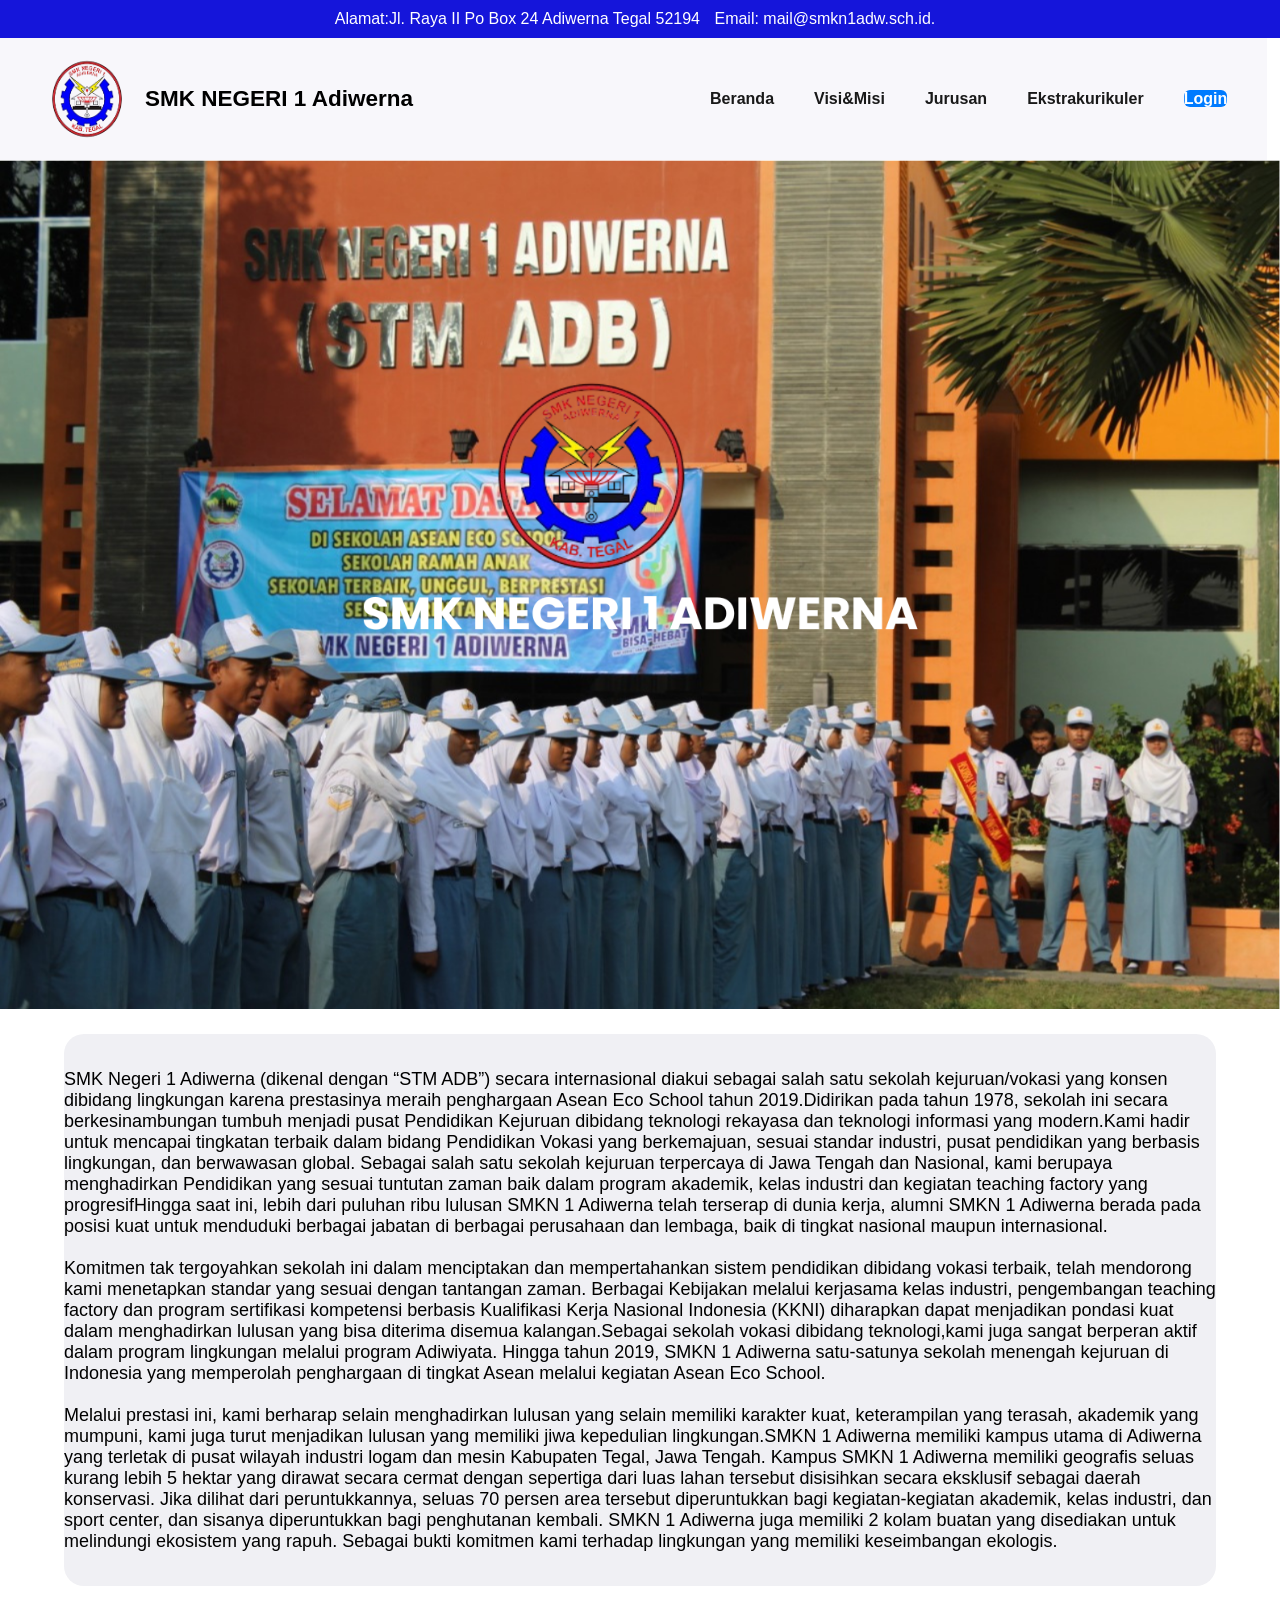
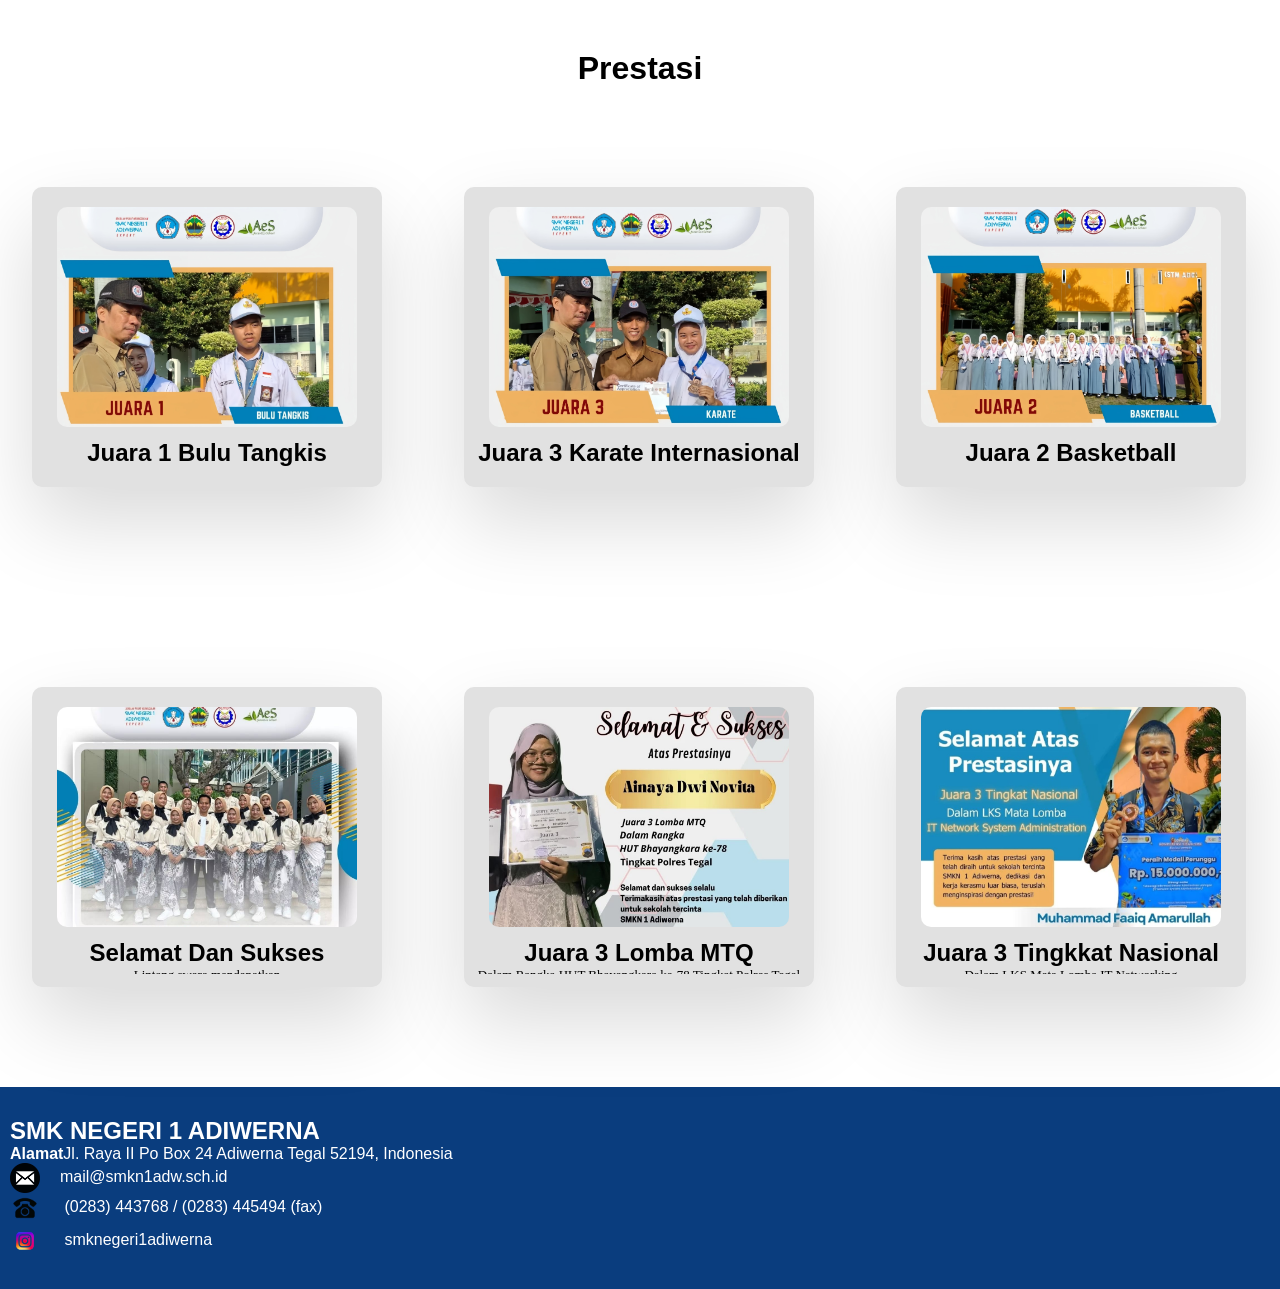
<file: index.html>
<!DOCTYPE html>
<html lang="en">
  <head>
    <meta charset="UTF-8" />
    <meta name="viewport" content="width=device-width, initial-scale=1.0" />
    <title>smkn1adiwerna</title>
    <link rel="stylesheet" href="Beranda.css" />
  </head>

  <!--Paling atas warna biru-->
  <head>
      <div class="alamat">
        <div class="container">
          <ul>
            <li><a href="#">Alamat:Jl. Raya II Po Box 24 Adiwerna Tegal 52194</a></li>
            <li><a href="#">Email: mail@smkn1adw.sch.id.</a></li>
          </ul>
        </div>
      </div>
  </head>
      <!--bagian logo dan pilihan menu-->
    <nav>
        <div class="">
            <img src="logo adb.png" alt="SMK Negeri 1 Adiwerna=" width="110" height="90" style="border-radius: 50% ;">
        </div> 
        <div class="title"><h1>SMK NEGERI 1 Adiwerna</h1></div>
        <ul>
          <li><a href="Beranda.html">Beranda</a></li>
          <li><a href="Visi&Misi.html">Visi&Misi</a></li>
           <li class="dropdown">
                <a href="Jurusan.html" class="dropbtn">Jurusan</a>
                <ul class="dropdown-content">
                    <li><a href="pengelasan.html">Teknik Pengelasan dan Fabrikasi Logam</a></li>
                    <li><a href="tjkt.html">Teknik Jaringan Komputer dan Telekomunikasi</a></li>
                    <li><a href="mesin.html">Teknik Mesin</a></li>
                    <li><a href="Listrik.html">Teknik Ketenagalistrikan</a></li>
                    <li><a href="Dpib.html">Desain Pemodelan dan Informasi Bangunan</a></li>
                    <li><a href="otomotif.html">Teknik Otomotif</a></li>
                </ul>
            </li>
          <li><a href="Eskul.html">Ekstrakurikuler</a></li>
          <li><a href="" class="tbl-biru">Login</a></li>
        </ul>
    </nav>
    <body>
     <div class="school-image">
        <img src="smkadb.png" alt="smkn 1 adb">
      </div>
      <!--info sekolah-->
        <div class="grid-container">
          <div class="item1 grid-item">
            <p> SMK Negeri 1 Adiwerna (dikenal dengan “STM ADB”) secara internasional diakui sebagai salah satu sekolah kejuruan/vokasi yang konsen dibidang lingkungan karena prestasinya meraih 
              penghargaan Asean Eco School tahun 2019.Didirikan pada tahun 1978, sekolah ini secara berkesinambungan tumbuh menjadi pusat Pendidikan Kejuruan dibidang teknologi rekayasa dan 
              teknologi informasi yang modern.Kami hadir untuk mencapai tingkatan terbaik dalam bidang Pendidikan Vokasi yang berkemajuan, sesuai standar industri, pusat pendidikan yang berbasis
              lingkungan, dan berwawasan global. Sebagai salah satu sekolah kejuruan terpercaya di Jawa Tengah dan Nasional, kami berupaya menghadirkan Pendidikan yang sesuai tuntutan zaman
              baik dalam program akademik, kelas industri dan kegiatan teaching factory yang progresifHingga saat ini, lebih dari puluhan ribu lulusan SMKN 1 Adiwerna telah terserap di dunia
              kerja, alumni SMKN 1 Adiwerna berada pada posisi kuat untuk menduduki berbagai jabatan di berbagai perusahaan dan lembaga, baik di tingkat nasional maupun internasional. <br> <br>Komitmen
              tak tergoyahkan sekolah ini dalam menciptakan dan mempertahankan sistem pendidikan dibidang vokasi terbaik, telah mendorong kami menetapkan standar yang sesuai dengan tantangan zaman.
              Berbagai Kebijakan melalui kerjasama kelas industri, pengembangan teaching factory dan program sertifikasi kompetensi berbasis Kualifikasi Kerja Nasional Indonesia (KKNI) diharapkan 
              dapat menjadikan pondasi kuat dalam menghadirkan lulusan yang bisa diterima disemua kalangan.Sebagai sekolah vokasi dibidang teknologi,kami juga sangat berperan aktif dalam program
              lingkungan melalui program Adiwiyata. Hingga tahun 2019, SMKN 1 Adiwerna satu-satunya sekolah menengah kejuruan di Indonesia yang memperolah penghargaan di tingkat Asean melalui kegiatan
              Asean Eco School. <br> <br> Melalui prestasi ini, kami berharap selain menghadirkan lulusan yang selain memiliki karakter kuat, keterampilan yang terasah, akademik yang mumpuni, kami juga turut
              menjadikan lulusan yang memiliki jiwa kepedulian lingkungan.SMKN 1 Adiwerna memiliki kampus utama di Adiwerna yang terletak di pusat wilayah industri logam dan mesin Kabupaten Tegal, Jawa Tengah.
              Kampus SMKN 1 Adiwerna memiliki geografis seluas kurang lebih 5 hektar yang dirawat secara cermat dengan sepertiga dari luas lahan tersebut disisihkan secara eksklusif sebagai daerah konservasi.
              Jika dilihat dari peruntukkannya, seluas 70 persen area tersebut diperuntukkan bagi kegiatan-kegiatan akademik, kelas industri, dan sport center, dan sisanya diperuntukkan bagi penghutanan 
              kembali. SMKN 1 Adiwerna juga memiliki 2 kolam buatan yang disediakan untuk melindungi ekosistem yang rapuh. Sebagai bukti komitmen kami  terhadap lingkungan yang memiliki keseimbangan ekologis.</p>
          </div>
        </div>
    
    <!--bagian prestasi-->
      <section class="info-prestasi" id="prestasi"></section>
      <div class="Info-prestasi">
        <h1>Prestasi</h1>
      </div>

    <!--bagian foto prestasi-->
    <div class="acontainer1">
      <div class="container1">
        <div class="card1">
           <div class="img-box1">
             <img src="prestasi1.jpg" alt="">
           </div>
           <div class="content1">
              <h2>Juara 1 Bulu Tangkis</h2>
              <p>Pekan Paralimpik Pelajar Daerah <br> Tingkat Jawa Tengah Tahun 2024. <br> Terima kasih atas prestasi yang telah <br> diraih untuk sekolah tercinta <br> SMKN 1 Adiwerna, dedikasi dan 
                kerja <br> kerasmu luar biasa teruslah <br> menginspirasi dengan prestasi!</p>
           </div>
        </div>
      </div>
      <div class="container1">
        <div class="card1">
           <div class="img-box1">
             <img src="prestasi2.jpg" alt="">
           </div>
           <div class="content1">
              <h2>Juara 3 Karate Internasional</h2>
              <p>Rektor Cup X UIN Walisongo <br> International Karate Championship. <br> Terima kasih atas prestasi yang telah <br> diraih untuk sekolah tercinta <br> SMKN 1 Adiwerna, dedikasi dan 
                kerja <br> kerasmu luar biasa teruslah <br> menginspirasi dengan prestasi!</p>
           </div>
        </div>
      </div>
      <div class="container1">
        <div class="card1">
           <div class="img-box1">
             <img src="prestasi 3.jpg" alt="">
           </div>
           <div class="content1">
              <h2>Juara 2 Basketball </h2>
              <p>Walikota Cup Kategori Putri Tahun 2024. <br> Terima kasih atas prestasi yang telah <br> diraih untuk sekolah tercinta <br> SMKN 1 Adiwerna, dedikasi dan 
                kerja <br> kerasmu luar biasa teruslah <br> menginspirasi dengan prestasi!</p>
           </div>
        </div>
      </div>
    </div>  

    <div class="acontainer2">
      <div class="container2">
        <div class="card2">
           <div class="img-box2">
             <img src="prestasi 4.jpg" alt="">
           </div>
           <div class="content2">
              <h2>Selamat Dan Sukses </h2>
              <p>Lintang swara mendapatkan <br> kepercayaan dari PT.United Tractors <br>Tbk.Pada kesempatan kali ini paduan <br> lintangswara mengisi acara Wisuda Nasional <br> UT School yang di laksanakan di Grand <br> Ballroom Pt.united Tractors.</p>
           </div>
        </div>
      </div>
    
      <div class="container2">
        <div class="card2">
           <div class="img-box2">
             <img src="prestasi5.jpg" alt="">
           </div>
           <div class="content2">
              <h2>Juara 3 Lomba MTQ</h2>
              <p>Dalam Rangka HUT Bhayangkara ke-78 Tingkat Polres Tegal <br> Terima kasih atas prestasi yang telah <br> diraih untuk sekolah tercinta <br> SMKN 1 Adiwerna, dedikasi dan 
                kerja <br> kerasmu luar biasa teruslah <br> menginspirasi dengan prestasi!</p>
           </div>
        </div>
      </div>
      <div class="container2">
        <div class="card2">
           <div class="img-box2">
             <img src="prestasi6.jpg" alt="">
           </div>
           <div class="content2">
              <h2>Juara 3 Tingkkat Nasional </h2>
              <p> Dalam LKS Mata Lomba IT Networking <br>System Administration diraih <br> untuk sekolah tercinta SMKN 1 <br>Adiwerna, dedikasi dan 
                kerja kerasmu <br>luar  biasa teruslah  menginspirasi <br> dengan prestasi!</p>
           </div>
        </div>
      </div>
    </div>  

    <!--bagian paling bawah-->
     <footer> 
      <div class="footer-section">
        <h2>SMK NEGERI 1 ADIWERNA</h2>
        <P><strong>Alamat</strong>Jl. Raya II Po Box 24 Adiwerna Tegal 52194, Indonesia</P>
        <p>
            <img src="email icon.png" alt="Email" class="icon">mail@smkn1adw.sch.id
        </p>
        <p>
            <img src="phone icon.png" alt="Phone" class="icon"> (0283) 443768 / (0283) 445494 (fax)
        </p>
        <p>
            <img src="ig icon.png" alt="Instagram" class="icon"> smknegeri1adiwerna
        </p>
      </div>
    </footer>
  </body>
</html>
</file>
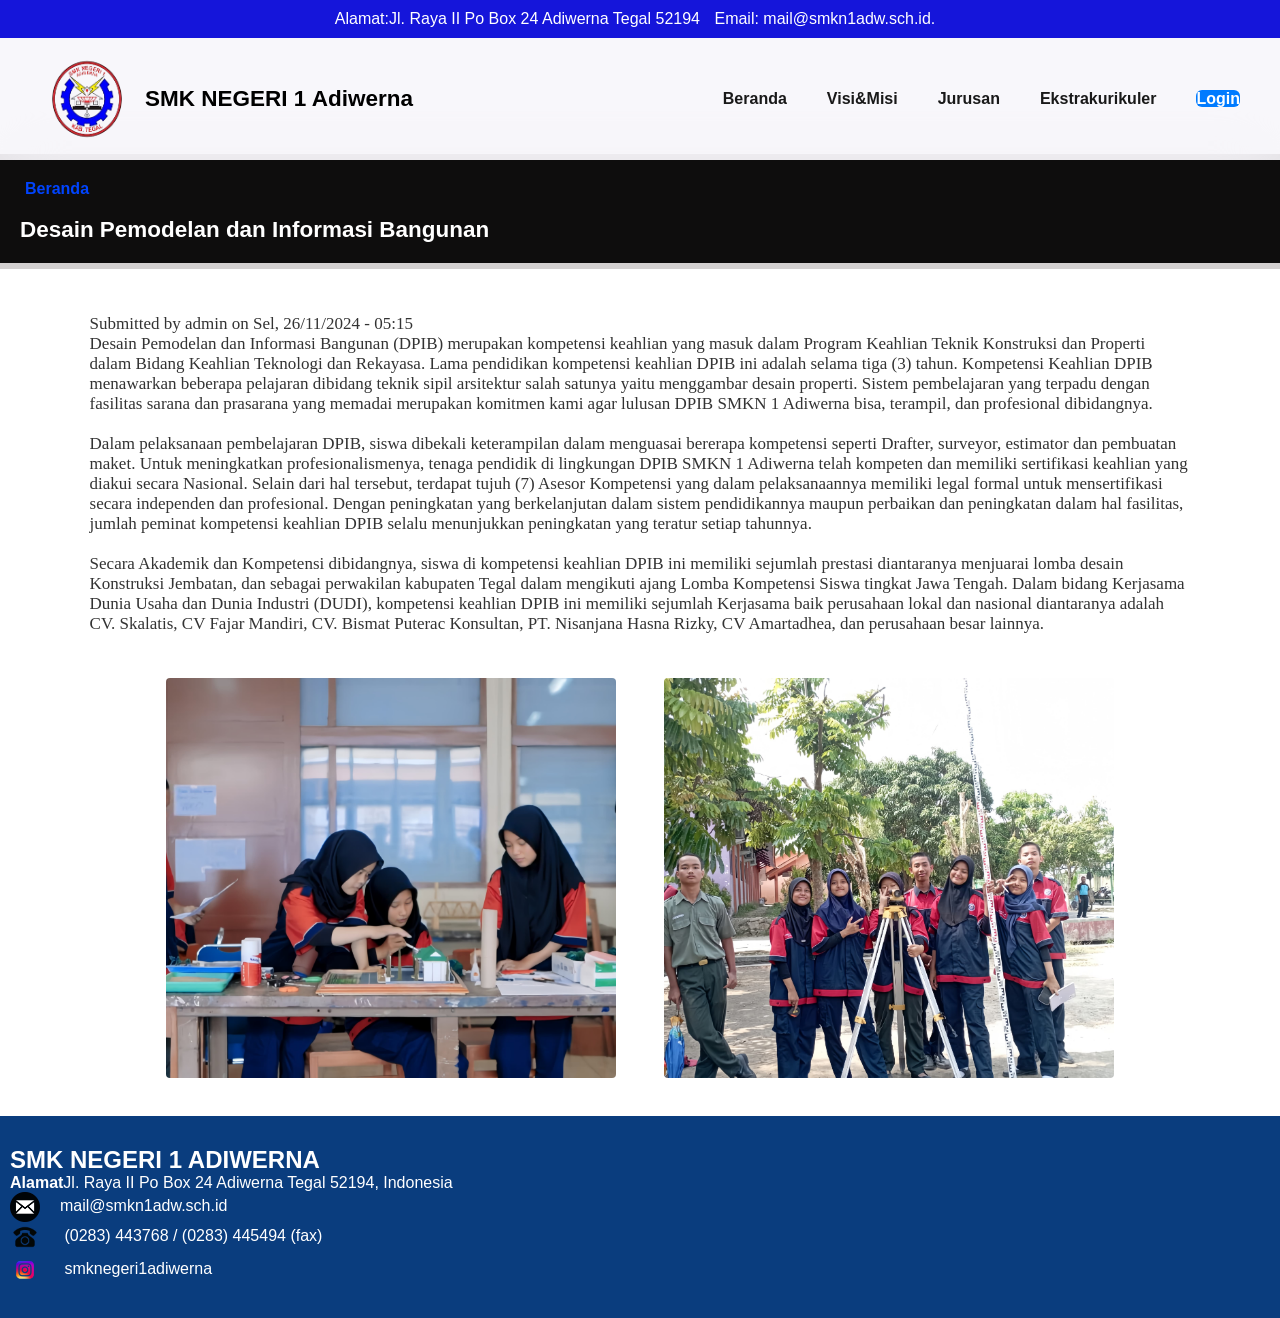
<file: Dpib.html>
<!DOCTYPE html>
<html lang="en">
  <head>
    <meta charset="UTF-8" />
    <meta name="viewport" content="width=device-width, initial-scale=1.0" />
    <title>smkn1adiwerna</title>
    <link rel="stylesheet" href="Dpib.css" />
  </head>

  <!--Paling atas warna biru-->
  <head>
      <div class="alamat">
        <div class="container2">
          <ul>
            <li><a href="#">Alamat:Jl. Raya II Po Box 24 Adiwerna Tegal 52194</a></li>
            <li><a href="#">Email: mail@smkn1adw.sch.id.</a></li>
          </ul>
        </div>
      </div>
  </head>
      <!--bagian logo dan pilihan menu-->
    <nav>
        <div class="">
            <img src="logo adb.png" alt="SMK Negeri 1 Adiwerna=" width="110" height="90" style="border-radius: 50% ;">
        </div> 
        <div class="title"><h1>SMK NEGERI 1 Adiwerna</h1></div>
          <ul>
            <li><a href="Beranda.html">Beranda</a></li>
            <li><a href="Visi&Misi.html">Visi&Misi</a></li>
             <li class="dropdown">
                <a href="Jurusan.html" class="dropbtn">Jurusan</a>
                <ul class="dropdown-content">
                    <li><a href="pengelasan.html">Teknik Pengelasan dan Fabrikasi Logam</a></li>
                    <li><a href="tjkt.html">Teknik Jaringan Komputer dan Telekomunikasi</a></li>
                    <li><a href="mesin.html">Teknik Mesin</a></li>
                    <li><a href="Listrik.html">Teknik Ketenagalistrikan</a></li>
                    <li><a href="Dpib.html">Desain Pemodelan dan Informasi Bangunan</a></li>
                    <li><a href="otomotif.html">Teknik Otomotif</a></li>
                </ul>
            </li>
            </li>
            <li><a href="Eskul.html">Ekstrakurikuler</a></li>
            <li><a href="" class="tbl-biru">Login</a></li>
          </ul>
    </nav>
<body>
    <div class="box">
    <div class="breadcrumb">
        <ul>
            <li><a href="Beranda.html"><i class="home-icon"></i> Beranda</a></li>
        </ul>
    </div>
        <h3>Desain Pemodelan dan Informasi Bangunan</h3> <!--PROGRAM KEAHLIAN MASUK KE DALAM DIV BOX-->
    </div>
    <div class="jurusandpib">
        <p class="animated-text">Submitted by admin on Sel, 26/11/2024 - 05:15 <br> Desain Pemodelan dan Informasi Bangunan (DPIB) merupakan kompetensi keahlian yang masuk dalam  Program Keahlian Teknik Konstruksi dan Properti dalam Bidang Keahlian Teknologi dan Rekayasa.
            Lama pendidikan kompetensi keahlian DPIB ini adalah selama  tiga (3) tahun. Kompetensi Keahlian DPIB menawarkan beberapa pelajaran dibidang teknik sipil arsitektur salah satunya yaitu menggambar desain properti. Sistem pembelajaran yang terpadu dengan fasilitas
            sarana dan prasarana yang memadai merupakan komitmen kami agar lulusan DPIB SMKN 1 Adiwerna bisa, terampil, dan profesional dibidangnya. <br> <br> Dalam pelaksanaan pembelajaran DPIB, siswa dibekali keterampilan dalam menguasai  bererapa kompetensi seperti Drafter,
            surveyor, estimator dan pembuatan maket. Untuk meningkatkan profesionalismenya, tenaga pendidik di lingkungan DPIB SMKN 1 Adiwerna telah kompeten dan memiliki sertifikasi keahlian yang diakui secara Nasional. Selain dari hal tersebut, terdapat tujuh (7) Asesor
            Kompetensi yang dalam pelaksanaannya memiliki legal formal untuk mensertifikasi secara independen dan profesional. Dengan peningkatan yang berkelanjutan dalam sistem pendidikannya maupun perbaikan dan peningkatan dalam hal fasilitas, jumlah peminat kompetensi keahlian
            DPIB selalu menunjukkan peningkatan yang teratur setiap tahunnya. <br> <br> Secara Akademik dan Kompetensi dibidangnya, siswa di kompetensi keahlian DPIB ini memiliki sejumlah prestasi diantaranya menjuarai lomba desain Konstruksi Jembatan, dan sebagai perwakilan kabupaten
            Tegal dalam mengikuti ajang Lomba Kompetensi Siswa tingkat Jawa Tengah. Dalam bidang Kerjasama Dunia Usaha dan Dunia Industri (DUDI), kompetensi keahlian DPIB ini memiliki sejumlah Kerjasama baik perusahaan lokal dan nasional diantaranya adalah CV. Skalatis, CV Fajar Mandiri,
            CV. Bismat Puterac Konsultan, PT. Nisanjana Hasna Rizky, CV Amartadhea, dan perusahaan besar lainnya.</p>
    </div>
    <div class="container">
      <img src="dpib1.jpg" alt="dpib1" class="image">
      <img src="dpib2.jpg" alt="dpib2" class="image">
    </div>

    <footer> <!--bagian paling bawah-->
      <div class="footer-section">
        <h2>SMK NEGERI 1 ADIWERNA</h2>
        <P><strong>Alamat</strong>Jl. Raya II Po Box 24 Adiwerna Tegal 52194, Indonesia</P>
        <p><img src="email icon.png" alt="Email" class="icon">mail@smkn1adw.sch.id</p>
        <p><img src="phone icon.png" alt="Phone" class="icon"> (0283) 443768 / (0283) 445494 (fax)</p>
        <p><img src="ig icon.png" alt="Instagram" class="icon"> smknegeri1adiwerna</p>
      </div>
    </footer>
    </body>
</html>
</file>
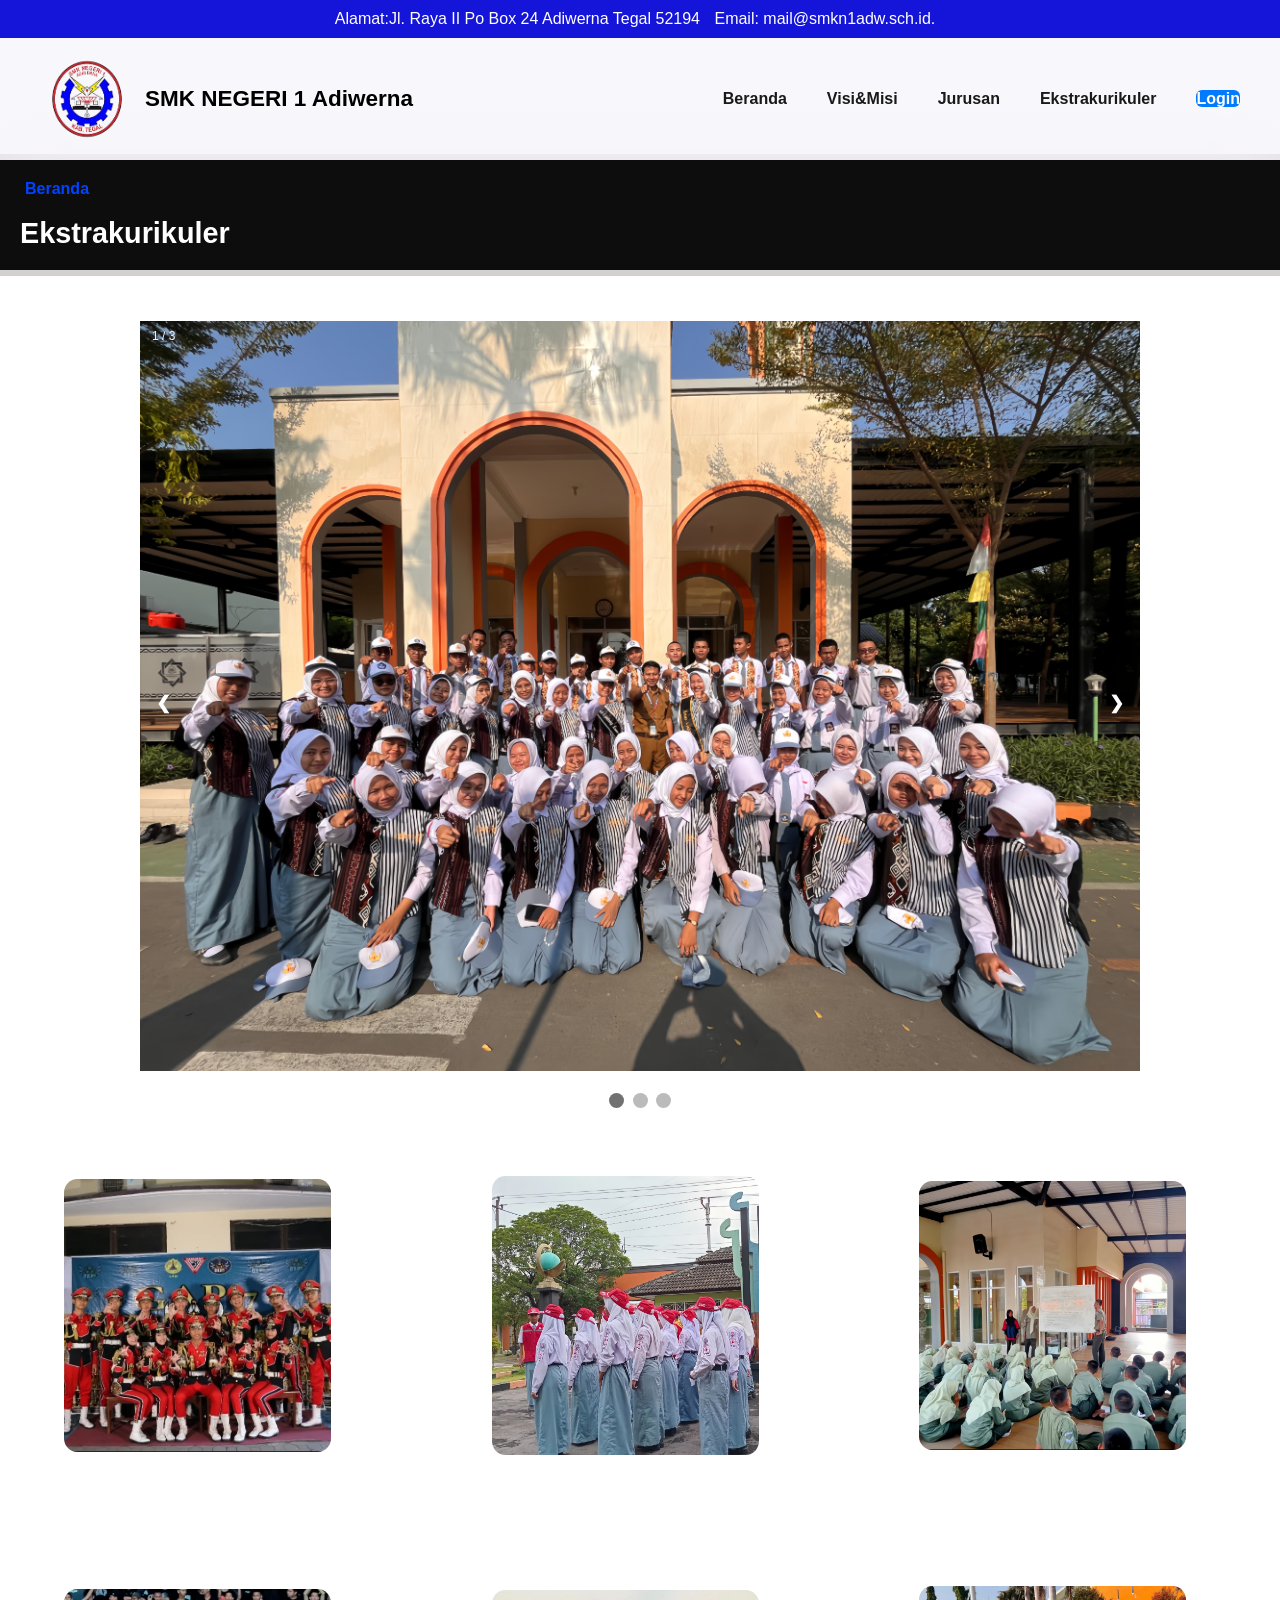
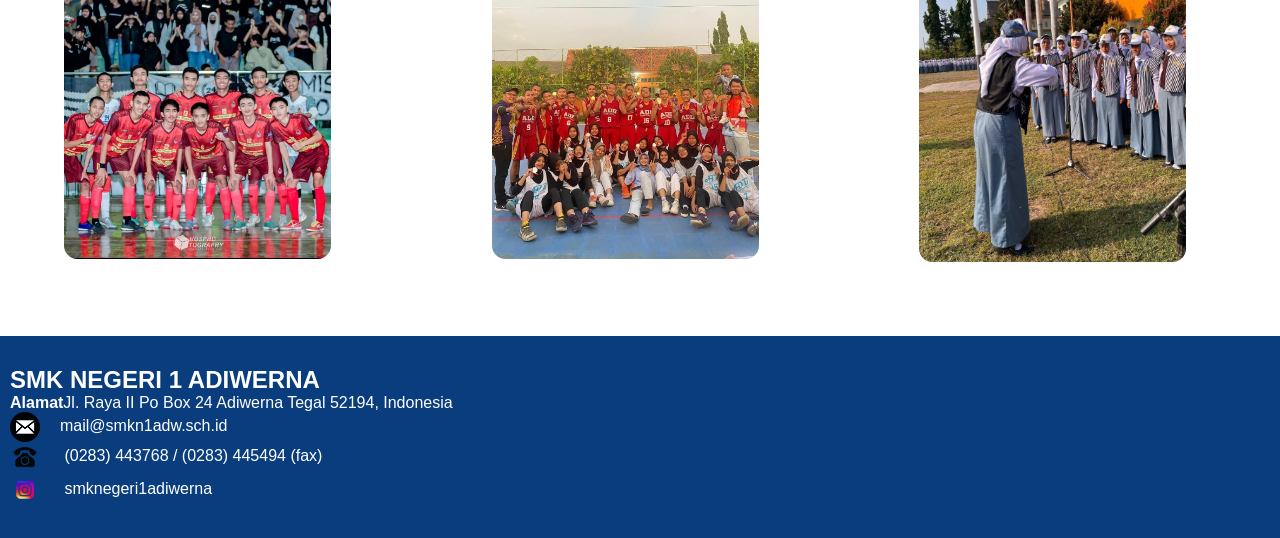
<file: Eskul.html>
<!DOCTYPE html>
<html lang="en">
  <head>
    <meta charset="UTF-8" />
    <meta name="viewport" content="width=device-width, initial-scale=1.0" />
    <title>smkn1adiwerna</title>
    <link rel="stylesheet" href="Eskul.css" />
  </head>

  <!--Paling atas warna biru-->
  <head>
      <div class="alamat">
        <div class="container2">
          <ul>
            <li><a href="#">Alamat:Jl. Raya II Po Box 24 Adiwerna Tegal 52194</a></li>
            <li><a href="#">Email: mail@smkn1adw.sch.id.</a></li>
          </ul>
        </div>
      </div>
  </head>
      <!--bagian logo dan pilihan menu-->
    <nav>
        <div class="">
            <img src="logo adb.png" alt="SMK Negeri 1 Adiwerna=" width="110" height="90" style="border-radius: 50% ;">
        </div> 
        <div class="title"><h1>SMK NEGERI 1 Adiwerna</h1></div>
          <ul>
            <li><a href="Beranda.html">Beranda</a></li>
            <li><a href="Visi&Misi.html">Visi&Misi</a></li>
            <li class="dropdown">
                <a href="Jurusan.html" class="dropbtn">Jurusan</a>
                <ul class="dropdown-content">
                    <li><a href="pengelasan.html">Teknik Pengelasan dan Fabrikasi Logam</a></li>
                    <li><a href="tjkt.html">Teknik Jaringan Komputer dan Telekomunikasi</a></li>
                    <li><a href="mesin.html">Teknik Mesin</a></li>
                    <li><a href="Listrik.html">Teknik Ketenagalistrikan</a></li>
                    <li><a href="Dpib.html">Desain Pemodelan dan Informasi Bangunan</a></li>
                    <l><a href="otomotif.html">Teknik Otomotif</a>
                </ul>
            </li>
            <li><a href="Eskul.html">Ekstrakurikuler</a></li>
            <li><a href="" class="tbl-biru">Login</a></li>
          </ul>
    </nav>
<body>
    <div class="box">
    <div class="breadcrumb">
        <ul>
            <li><a href="Beranda.html"><i class="home-icon"></i> Beranda</a></li>
        </ul>
    </div>
        <h2>Ekstrakurikuler</h2> <!--Ekstrakurikuler MASUK KE DALAM DIV BOX-->
    </div>
    <!-- Slideshow container -->
<div class="slideshow-container">

  <!-- Full-width images with number and caption text -->
  <div class="mySlides fade">
    <div class="numbertext">1 / 3</div>
    <img src="padus3.jpg" style="width:100%">
  </div>

  <div class="mySlides fade">
    <div class="numbertext">2 / 3</div>
    <img src="basket2.jpg" style="width:100%">
  </div>

  <div class="mySlides fade">
    <div class="numbertext">3 / 3</div>
    <img src="futsal1.jpg" style="width:100%">
  </div>

  <!-- Next and previous buttons -->
  <a class="prev" onclick="plusSlides(-1)">&#10094;</a>
  <a class="next" onclick="plusSlides(1)">&#10095;</a>
</div>
<br>

<!-- The dots/circles -->
<div style="text-align:center">
  <span class="dot" onclick="currentSlide(1)"></span>
  <span class="dot" onclick="currentSlide(2)"></span>
  <span class="dot" onclick="currentSlide(3)"></span>
</div>
      <script src="script.js"></script>




  <!--Foto Eskul-->
  <div class="container-wrapper1">
  <div class="container1">
    <img src="paskib.jpg" alt="Avatar" class="image1">
    <div class="middle1">
      <div class="text1">Ekstrakurikuler Paskibra</div>
    </div>
  </div>
  <div class="container1">
    <img src="pmr.jpg" alt="Avatar" class="image1">
    <div class="middle1">
      <div class="text1">Ekstrakurikuler Pmr</div>
    </div>
  </div>
  <div class="container1">
    <img src="rohis.jpg" alt="Avatar" class="image1">
    <div class="middle1">
      <div class="text1">Ekstrakurikuler Rohis</div>
    </div>
  </div>
</div>


<div class="container-wrapper2">
  <div class="container">
    <img src="futsal2.jpg" alt="Avatar" class="image2">
    <div class="middle2">
      <div class="text2">Ekstrakurikuler Futsal</div>
    </div>
  </div>
  <div class="container">
    <img src="basket.jpg" alt="Avatar" class="image2">
    <div class="middle2">
      <div class="text2">Ekstrakurikuler Basket</div>
    </div>
  </div>
  <div class="container">
    <img src="padus.jpg" alt="Avatar" class="image2">
    <div class="middle2">
      <div class="text2">Ekstrakurikuler Padus</div>
    </div>
  </div>
</div>

<!--bagian paling bawah-->
      <footer>
      <div class="footer-section">
        <h2>SMK NEGERI 1 ADIWERNA</h2>
        <P><strong>Alamat</strong>Jl. Raya II Po Box 24 Adiwerna Tegal 52194, Indonesia</P>
        <p>
            <img src="email icon.png" alt="Email" class="icon">mail@smkn1adw.sch.id
        </p>
        <p>
            <img src="phone icon.png" alt="Phone" class="icon"> (0283) 443768 / (0283) 445494 (fax)
        </p>
        <p>
            <img src="ig icon.png" alt="Instagram" class="icon"> smknegeri1adiwerna
        </p>
      </div>
    </footer>
   </body>
</html>
</file>
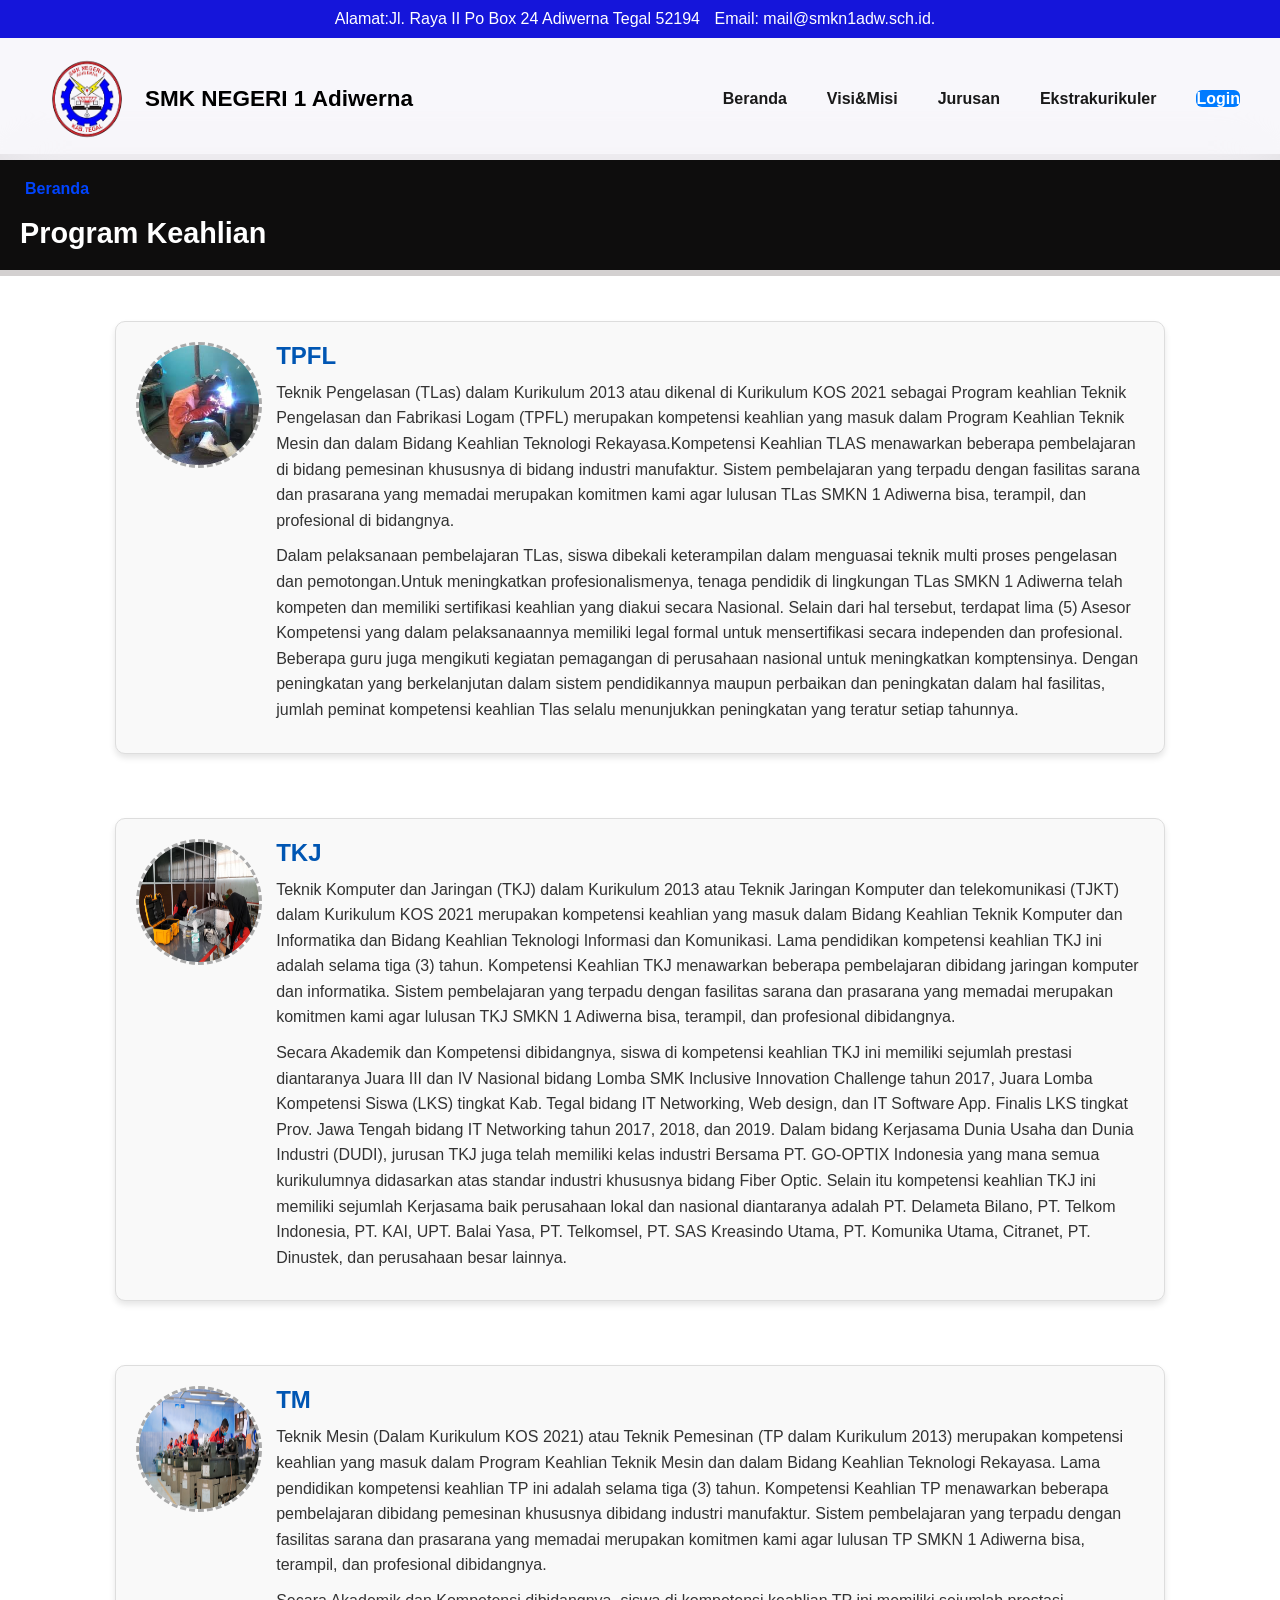
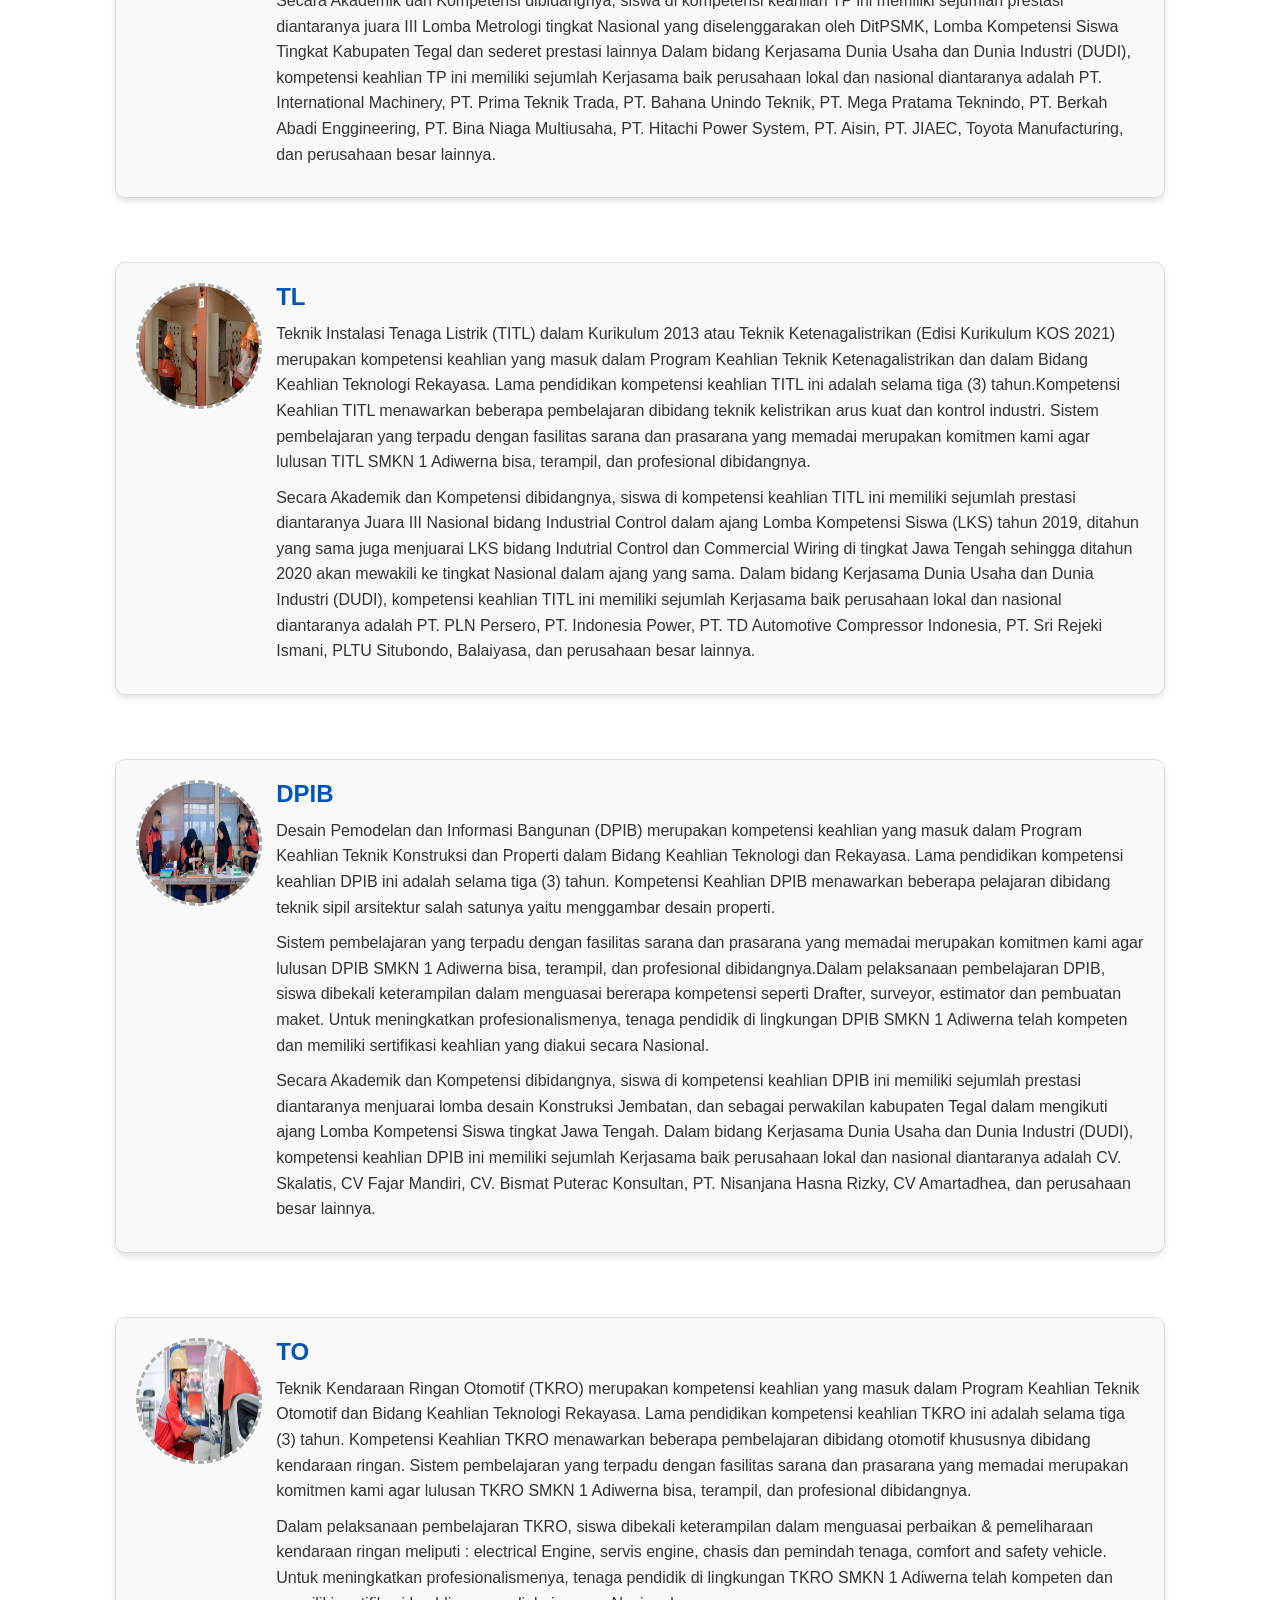
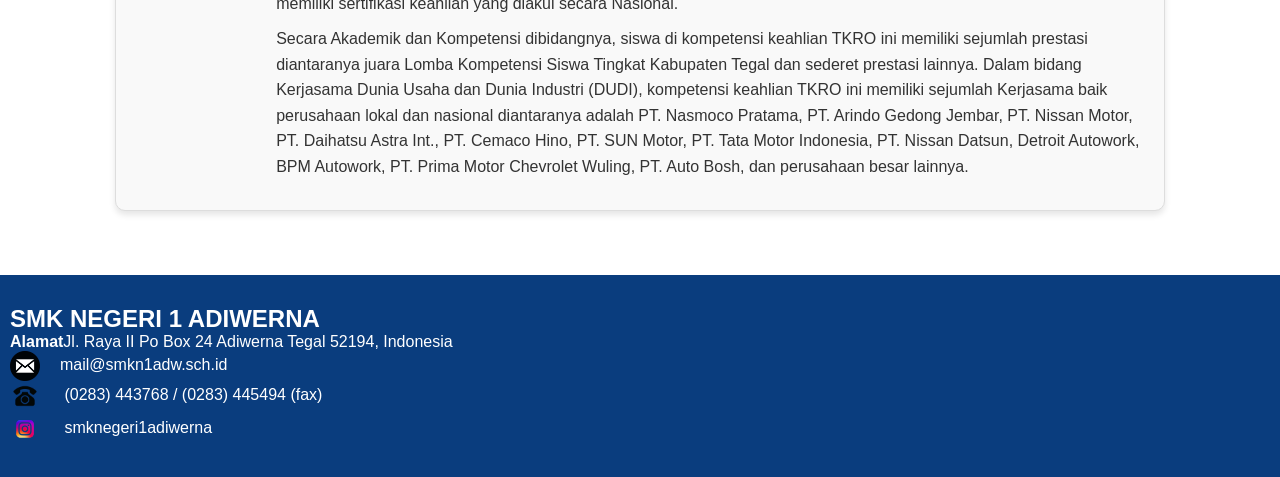
<file: Jurusan.html>
<!DOCTYPE html>
<html lang="en">
  <head>
    <meta charset="UTF-8" />
    <meta name="viewport" content="width=device-width, initial-scale=1.0" />
    <title>smkn1adiwerna</title>
    <link rel="stylesheet" href="Jurusan.css" />
  </head>

  <!--Paling atas warna biru-->
  <head>
      <div class="alamat">
        <div class="container">
          <ul>
            <li><a href="#">Alamat:Jl. Raya II Po Box 24 Adiwerna Tegal 52194</a></li>
            <li><a href="#">Email: mail@smkn1adw.sch.id.</a></li>
          </ul>
        </div>
      </div>
  </head>
      <!--bagian logo dan pilihan menu-->
    <nav>
        <div class="">
            <img src="logo adb.png" alt="SMK Negeri 1 Adiwerna=" width="110" height="90" style="border-radius: 50% ;">
        </div> 
        <div class="title"><h1>SMK NEGERI 1 Adiwerna</h1></div>
          <ul>
            <li><a href="Beranda.html">Beranda</a></li>
            <li><a href="Visi&Misi.html">Visi&Misi</a></li>
            <li class="dropdown">
                <a href="Jurusan.html" class="dropbtn">Jurusan</a>
                <ul class="dropdown-content">
                    <li><a href="pengelasan.html">Teknik Pengelasan dan Fabrikasi Logam</a></li>
                    <li><a href="tjkt.html">Teknik Jaringan Komputer dan Telekomunikasi</a></li>
                    <li><a href="mesin.html">Teknik Mesin</a></li>
                    <li><a href="Listrik.html">Teknik Ketenagalistrikan</a></li>
                    <li><a href="Dpib.html">Desain Pemodelan dan Informasi Bangunan</a></li>
                    <li><a href="otomotif.html">Teknik Otomotif</a></li>
                </ul>
            </li>
            <li><a href="Eskul.html">Ekstrakurikuler</a></li>
            <li><a href="" class="tbl-biru">Login</a></li>
          </ul>
    </nav>
<body>
    <div class="box">
    <div class="breadcrumb">
        <ul>
            <li><a href="Beranda.html"><i class="home-icon"></i> Beranda</a></li>
        </ul>
    </div>
        <h2>Program Keahlian</h2> <!--PROGRAM KEAHLIAN MASUK KE DALAM DIV BOX-->
    </div>
    <!--Bagian info info jurusan Pengelasan-->
    <div class="info-box">
    <div class="image-section">
         <img src="las.jpg" alt="Teknik Pengelasan">
    </div>
    <div class="text-section">
        <h2>TPFL</h2>
    <p>
      Teknik Pengelasan (TLas) dalam Kurikulum 2013 atau dikenal di Kurikulum KOS 2021 sebagai Program keahlian Teknik Pengelasan dan Fabrikasi Logam (TPFL) merupakan kompetensi keahlian yang masuk dalam Program Keahlian 
      Teknik Mesin dan dalam Bidang Keahlian Teknologi Rekayasa.Kompetensi Keahlian TLAS menawarkan beberapa pembelajaran di bidang pemesinan khususnya di bidang industri manufaktur. Sistem pembelajaran yang terpadu dengan 
      fasilitas sarana dan prasarana yang memadai merupakan komitmen kami agar lulusan TLas SMKN 1 Adiwerna bisa, terampil, dan profesional di bidangnya.
    </p>
    <p>
      Dalam pelaksanaan pembelajaran TLas, siswa dibekali keterampilan dalam menguasai  teknik multi proses pengelasan dan pemotongan.Untuk meningkatkan profesionalismenya, tenaga pendidik di lingkungan TLas SMKN 1 Adiwerna
      telah kompeten dan memiliki sertifikasi keahlian yang diakui secara Nasional. Selain dari hal tersebut, terdapat lima (5) Asesor Kompetensi yang dalam pelaksanaannya memiliki legal formal untuk mensertifikasi secara 
      independen dan profesional. Beberapa guru juga mengikuti kegiatan pemagangan di perusahaan nasional untuk meningkatkan komptensinya. Dengan peningkatan yang berkelanjutan dalam sistem pendidikannya maupun perbaikan dan
      peningkatan dalam hal fasilitas, jumlah peminat kompetensi keahlian Tlas selalu menunjukkan peningkatan yang teratur setiap tahunnya.
    </p>
    </div>
    </div>

    <!--Info jurusan TKJ-->
    <div class="info-box">
    <div class="image-section">
         <img src="TJKT.jpg" alt="TJKT">
    </div>
    <div class="text-section">
        <h2>TKJ</h2>
    <p>
       Teknik Komputer dan Jaringan (TKJ) dalam Kurikulum 2013 atau Teknik Jaringan Komputer dan telekomunikasi (TJKT) dalam Kurikulum KOS 2021 merupakan kompetensi keahlian yang masuk dalam Bidang Keahlian Teknik Komputer dan
       Informatika dan Bidang Keahlian Teknologi Informasi dan Komunikasi. Lama pendidikan kompetensi keahlian TKJ ini adalah selama  tiga (3) tahun. Kompetensi Keahlian TKJ menawarkan beberapa pembelajaran dibidang jaringan 
       komputer dan informatika. Sistem pembelajaran yang terpadu dengan fasilitas sarana dan prasarana yang memadai merupakan komitmen kami agar lulusan TKJ SMKN 1 Adiwerna bisa, terampil, dan profesional dibidangnya.
    </p>
    <p>
       Secara Akademik dan Kompetensi dibidangnya, siswa di kompetensi keahlian TKJ ini memiliki sejumlah prestasi diantaranya Juara III dan IV Nasional bidang Lomba SMK Inclusive Innovation Challenge tahun 2017, Juara Lomba
       Kompetensi Siswa (LKS) tingkat Kab. Tegal bidang IT Networking, Web design, dan IT Software App. Finalis LKS  tingkat Prov. Jawa Tengah bidang IT Networking tahun 2017, 2018, dan 2019. Dalam bidang Kerjasama Dunia Usaha
       dan Dunia Industri (DUDI), jurusan TKJ juga telah memiliki kelas industri Bersama PT. GO-OPTIX Indonesia yang mana semua kurikulumnya didasarkan atas standar industri khususnya bidang Fiber Optic. Selain itu kompetensi keahlian 
       TKJ ini memiliki sejumlah Kerjasama baik perusahaan lokal dan nasional diantaranya adalah PT. Delameta Bilano, PT. Telkom Indonesia, PT. KAI, UPT. Balai Yasa, PT. Telkomsel, PT. SAS Kreasindo Utama, PT. Komunika Utama, 
       Citranet, PT. Dinustek, dan perusahaan besar lainnya.
    </p>
    </div>
    </div>

     <!--Info jurusan T Mesin-->
    <div class="info-box">
    <div class="image-section">
         <img src="mesin2.jpg" alt="Teknik Mesin">
    </div>
    <div class="text-section">
        <h2>TM</h2>
    <p>
      Teknik Mesin (Dalam Kurikulum KOS 2021) atau Teknik Pemesinan (TP dalam Kurikulum 2013) merupakan kompetensi keahlian yang masuk dalam Program Keahlian Teknik Mesin  dan dalam Bidang Keahlian Teknologi Rekayasa. Lama
      pendidikan kompetensi keahlian TP ini adalah selama  tiga (3) tahun. Kompetensi Keahlian TP menawarkan beberapa pembelajaran dibidang pemesinan khususnya dibidang industri manufaktur. Sistem pembelajaran yang terpadu
      dengan fasilitas sarana dan prasarana yang memadai merupakan komitmen kami agar lulusan TP SMKN 1 Adiwerna bisa, terampil, dan profesional dibidangnya.
    </p>
    <p>
      Secara Akademik dan Kompetensi dibidangnya, siswa di kompetensi keahlian TP ini memiliki sejumlah prestasi diantaranya juara III Lomba Metrologi tingkat Nasional yang diselenggarakan oleh DitPSMK,  Lomba Kompetensi 
      Siswa Tingkat Kabupaten Tegal dan sederet prestasi lainnya Dalam bidang Kerjasama Dunia Usaha dan Dunia Industri (DUDI), kompetensi keahlian TP ini memiliki sejumlah Kerjasama baik perusahaan lokal dan nasional 
      diantaranya adalah PT. International Machinery, PT. Prima Teknik Trada, PT. Bahana Unindo Teknik, PT. Mega Pratama Teknindo, PT. Berkah Abadi Enggineering, PT. Bina Niaga Multiusaha, PT. Hitachi Power System,
       PT. Aisin, PT. JIAEC, Toyota Manufacturing, dan perusahaan besar lainnya.
    </p>
    </div>
    </div>

     <!--Info jurusan LISTRIK-->
    <div class="info-box">
    <div class="image-section">
         <img src="Litrik.jpg" alt="Teknik Listrik">
    </div>
    <div class="text-section">
        <h2>TL</h2>
    <p>
      Teknik Instalasi Tenaga Listrik (TITL) dalam Kurikulum 2013 atau Teknik Ketenagalistrikan (Edisi Kurikulum KOS 2021) merupakan kompetensi keahlian yang masuk dalam Program Keahlian Teknik Ketenagalistrikan dan dalam
      Bidang Keahlian Teknologi Rekayasa. Lama pendidikan kompetensi keahlian TITL ini adalah selama  tiga (3) tahun.Kompetensi Keahlian TITL menawarkan beberapa pembelajaran dibidang teknik kelistrikan arus kuat dan 
      kontrol industri. Sistem pembelajaran yang terpadu dengan fasilitas sarana dan prasarana yang memadai merupakan komitmen kami agar lulusan TITL SMKN 1 Adiwerna bisa, terampil, dan profesional dibidangnya.
    </p>
    <p>
      Secara Akademik dan Kompetensi dibidangnya, siswa di kompetensi keahlian TITL ini memiliki sejumlah prestasi diantaranya Juara III Nasional bidang Industrial Control dalam ajang Lomba Kompetensi Siswa (LKS) tahun 2019,
      ditahun yang sama juga menjuarai LKS bidang Indutrial Control dan Commercial Wiring di tingkat Jawa Tengah sehingga  ditahun 2020 akan mewakili ke tingkat Nasional dalam ajang yang sama. Dalam bidang Kerjasama Dunia 
      Usaha dan Dunia Industri (DUDI), kompetensi keahlian TITL ini memiliki sejumlah Kerjasama baik perusahaan lokal dan nasional diantaranya adalah PT. PLN Persero, PT. Indonesia Power, PT. TD Automotive Compressor Indonesia,
      PT. Sri Rejeki Ismani, PLTU Situbondo, Balaiyasa, dan perusahaan besar lainnya.
    </p>
    </div>
    </div>

     <!--Info jurusan dpib-->
    <div class="info-box">
    <div class="image-section">
         <img src="dpib1.jpg" alt="dpib">
    </div>
    <div class="text-section">
        <h2>DPIB</h2>
    <p>
      Desain Pemodelan dan Informasi Bangunan (DPIB) merupakan kompetensi keahlian yang masuk dalam  Program Keahlian Teknik Konstruksi dan Properti dalam Bidang Keahlian Teknologi dan Rekayasa. Lama pendidikan kompetensi keahlian 
      DPIB ini adalah selama  tiga (3) tahun. Kompetensi Keahlian DPIB menawarkan beberapa pelajaran dibidang teknik sipil arsitektur salah satunya yaitu menggambar desain properti. 
    </p>
    <p>
      Sistem pembelajaran yang terpadu dengan fasilitas sarana dan prasarana yang memadai merupakan komitmen kami agar lulusan DPIB SMKN 1 Adiwerna bisa, terampil, dan profesional dibidangnya.Dalam pelaksanaan pembelajaran DPIB,
      siswa dibekali keterampilan dalam menguasai  bererapa kompetensi seperti Drafter, surveyor, estimator dan pembuatan maket. Untuk meningkatkan profesionalismenya, tenaga pendidik di lingkungan
      DPIB SMKN 1 Adiwerna telah kompeten dan memiliki sertifikasi keahlian yang diakui secara Nasional. 
      
    <p>
      Secara Akademik dan Kompetensi dibidangnya, siswa di kompetensi keahlian DPIB ini memiliki sejumlah prestasi diantaranya menjuarai lomba desain Konstruksi Jembatan, dan sebagai perwakilan kabupaten Tegal dalam mengikuti 
      ajang Lomba Kompetensi Siswa tingkat Jawa Tengah. Dalam bidang Kerjasama Dunia Usaha dan Dunia Industri (DUDI), kompetensi keahlian DPIB ini memiliki sejumlah Kerjasama baik perusahaan lokal dan nasional diantaranya adalah CV. 
      Skalatis, CV Fajar Mandiri, CV. Bismat Puterac Konsultan, PT. Nisanjana Hasna Rizky, CV Amartadhea, dan perusahaan besar lainnya.
    </p>
    </div>
    </div>

     <!--Info jurusan otomotif-->
    <div class="info-box">
    <div class="image-section">
         <img src="otomotif1.jpg" alt="Teknik Otomotif">
    </div>
    <div class="text-section">
        <h2>TO</h2>
    <p>
      Teknik Kendaraan Ringan Otomotif (TKRO) merupakan kompetensi keahlian yang masuk dalam Program Keahlian Teknik Otomotif dan Bidang Keahlian Teknologi Rekayasa. Lama pendidikan kompetensi keahlian TKRO ini adalah selama 
      tiga (3) tahun. Kompetensi Keahlian TKRO menawarkan beberapa pembelajaran dibidang otomotif khususnya dibidang kendaraan ringan. Sistem pembelajaran yang terpadu dengan fasilitas sarana dan prasarana yang memadai merupakan 
      komitmen kami agar lulusan TKRO SMKN 1 Adiwerna bisa, terampil, dan profesional dibidangnya.
    </p>
    <p>
      Dalam pelaksanaan pembelajaran TKRO, siswa dibekali keterampilan dalam menguasai perbaikan & pemeliharaan kendaraan ringan meliputi : electrical Engine, servis engine, chasis dan pemindah tenaga, comfort and safety vehicle. 
      Untuk meningkatkan profesionalismenya, tenaga pendidik di lingkungan TKRO SMKN 1 Adiwerna telah kompeten dan memiliki sertifikasi keahlian yang diakui secara Nasional. 
    </p>
    <p>
      Secara Akademik dan Kompetensi dibidangnya, siswa di kompetensi keahlian TKRO ini memiliki sejumlah prestasi diantaranya juara Lomba Kompetensi Siswa Tingkat Kabupaten Tegal dan sederet prestasi lainnya. Dalam bidang Kerjasama
      Dunia Usaha dan Dunia Industri (DUDI), kompetensi keahlian TKRO ini memiliki sejumlah Kerjasama baik perusahaan lokal dan nasional diantaranya adalah PT. Nasmoco Pratama, PT. Arindo Gedong Jembar, PT. Nissan Motor, PT. Daihatsu Astra Int.,
      PT. Cemaco Hino, PT. SUN Motor, PT. Tata Motor Indonesia, PT. Nissan Datsun, Detroit Autowork, BPM Autowork, PT. Prima Motor Chevrolet Wuling, PT. Auto Bosh, dan perusahaan besar lainnya.
    </p>
    </div>
    </div>

    <!--bagian paling bawah-->
    <footer> 
      <div class="footer-section">
        <h2>SMK NEGERI 1 ADIWERNA</h2>
        <P><strong>Alamat</strong>Jl. Raya II Po Box 24 Adiwerna Tegal 52194, Indonesia</P>
        <p>
            <img src="email icon.png" alt="Email" class="icon">mail@smkn1adw.sch.id
        </p>
        <p>
            <img src="phone icon.png" alt="Phone" class="icon"> (0283) 443768 / (0283) 445494 (fax)
        </p>
        <p>
            <img src="ig icon.png" alt="Instagram" class="icon"> smknegeri1adiwerna
        </p>
      </div>
    </footer>
</body>
</html>
</file>
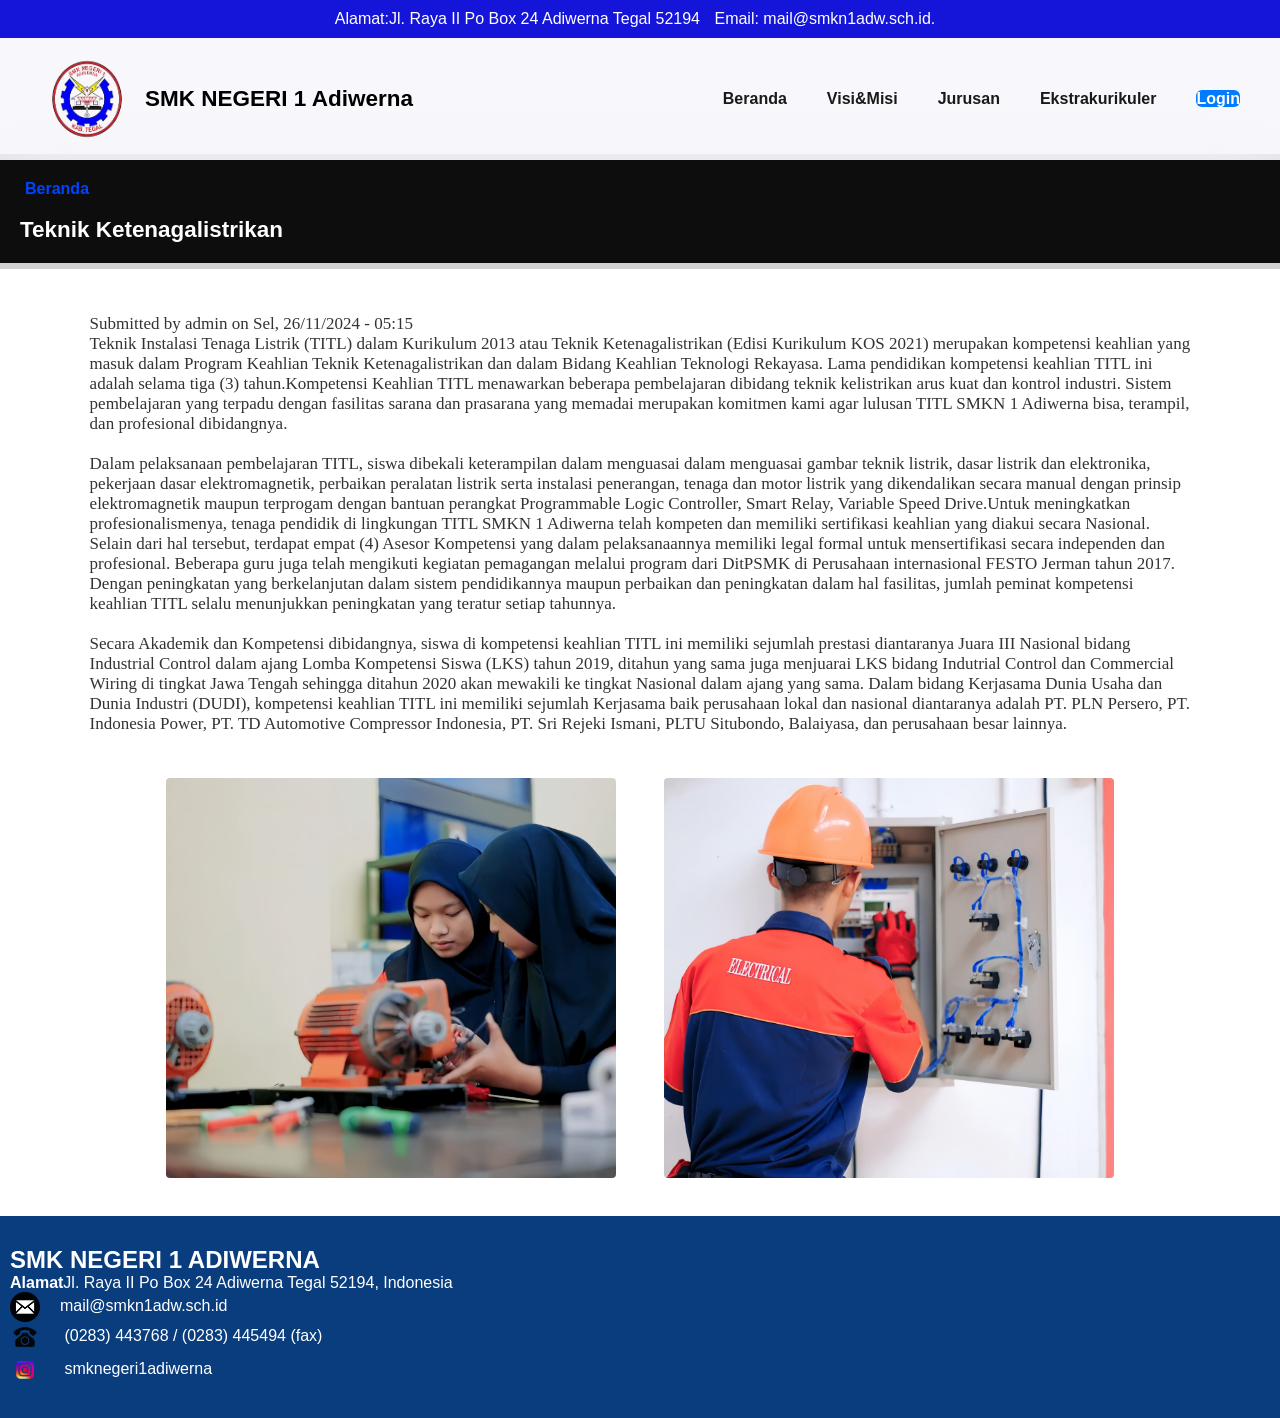
<file: Listrik.html>
<!DOCTYPE html>
<html lang="en">
  <head>
    <meta charset="UTF-8" />
    <meta name="viewport" content="width=device-width, initial-scale=1.0" />
    <title>smkn1adiwerna</title>
    <link rel="stylesheet" href="Listrik.css" />
  </head>

  <!--Paling atas warna biru-->
  <head>
      <div class="alamat">
        <div class="container2">
          <ul>
            <li><a href="#">Alamat:Jl. Raya II Po Box 24 Adiwerna Tegal 52194</a></li>
            <li><a href="#">Email: mail@smkn1adw.sch.id.</a></li>
          </ul>
        </div>
      </div>
  </head>
      <!--bagian logo dan pilihan menu-->
    <nav>
        <div class="">
            <img src="logo adb.png" alt="SMK Negeri 1 Adiwerna=" width="110" height="90" style="border-radius: 50% ;">
        </div> 
        <div class="title"><h1>SMK NEGERI 1 Adiwerna</h1></div>
          <ul>
            <li><a href="Beranda.html">Beranda</a></li>
            <li><a href="Visi&Misi.html">Visi&Misi</a></li>
             <li class="dropdown">
                <a href="Jurusan.html" class="dropbtn">Jurusan</a>
                <ul class="dropdown-content">
                    <li><a href="pengelasan.html">Teknik Pengelasan dan Fabrikasi Logam</a></li>
                    <li><a href="tjkt.html">Teknik Jaringan Komputer dan Telekomunikasi</a></li>
                    <li><a href="mesin.html">Teknik Mesin</a></li>
                    <li><a href="Listrik.html">Teknik Ketenagalistrikan</a></li>
                    <li><a href="Dpib.html">Desain Pemodelan dan Informasi Bangunan</a></li>
                    <li><a href="otomotif.html">Teknik Otomotif</a></li>
                </ul>
            </li>
            <li><a href="Eskul.html">Ekstrakurikuler</a></li>
            <li><a href="" class="tbl-biru">Login</a></li>
          </ul>
    </nav>
<body>
    <div class="box">
    <div class="breadcrumb">
        <ul>
            <li><a href="Beranda.html"><i class="home-icon"></i> Beranda</a></li>
        </ul>
    </div>
        <h3>Teknik Ketenagalistrikan</h3> <!--PROGRAM KEAHLIAN MASUK KE DALAM DIV BOX-->
    </div>
    <div class="jurusanlistrik">
        <p class="animated-text">Submitted by admin on Sel, 26/11/2024 - 05:15 <br> Teknik Instalasi Tenaga Listrik (TITL) dalam Kurikulum 2013 atau Teknik Ketenagalistrikan (Edisi Kurikulum KOS 2021) merupakan kompetensi keahlian yang masuk dalam Program Keahlian Teknik Ketenagalistrikan dan dalam Bidang Keahlian Teknologi Rekayasa.
            Lama pendidikan kompetensi keahlian TITL ini adalah selama  tiga (3) tahun.Kompetensi Keahlian TITL menawarkan beberapa pembelajaran dibidang teknik kelistrikan arus kuat dan kontrol industri. Sistem pembelajaran yang terpadu dengan fasilitas sarana dan prasarana yang memadai merupakan komitmen kami agar lulusan TITL SMKN
            1 Adiwerna bisa, terampil, dan profesional dibidangnya. <br> <br> Dalam pelaksanaan pembelajaran TITL, siswa dibekali keterampilan dalam menguasai dalam menguasai gambar teknik listrik, dasar listrik dan elektronika, pekerjaan dasar elektromagnetik, perbaikan peralatan listrik serta instalasi penerangan, tenaga dan motor
            listrik yang dikendalikan secara manual dengan prinsip elektromagnetik maupun terprogam dengan bantuan perangkat Programmable Logic Controller, Smart Relay, Variable Speed Drive.Untuk meningkatkan profesionalismenya, tenaga pendidik di lingkungan TITL SMKN 1 Adiwerna telah kompeten dan memiliki sertifikasi keahlian yang
            diakui secara Nasional. Selain dari hal tersebut, terdapat empat (4) Asesor Kompetensi yang dalam pelaksanaannya memiliki legal formal untuk mensertifikasi secara independen dan profesional. Beberapa guru juga telah mengikuti kegiatan pemagangan melalui program dari DitPSMK di Perusahaan internasional FESTO Jerman tahun
            2017. Dengan peningkatan yang berkelanjutan dalam sistem pendidikannya maupun perbaikan dan peningkatan dalam hal fasilitas, jumlah peminat kompetensi keahlian TITL selalu menunjukkan peningkatan yang teratur setiap tahunnya. <br> <br> Secara Akademik dan Kompetensi dibidangnya, siswa di kompetensi keahlian TITL ini
            memiliki sejumlah prestasi diantaranya Juara III Nasional bidang Industrial Control dalam ajang Lomba Kompetensi Siswa (LKS) tahun 2019, ditahun yang sama juga menjuarai LKS bidang Indutrial Control dan Commercial Wiring di tingkat Jawa Tengah sehingga  ditahun 2020 akan mewakili ke tingkat Nasional dalam ajang yang sama.
            Dalam bidang Kerjasama Dunia Usaha dan Dunia Industri (DUDI), kompetensi keahlian TITL ini memiliki sejumlah Kerjasama baik perusahaan lokal dan nasional diantaranya adalah PT. PLN Persero, PT. Indonesia Power, PT. TD Automotive Compressor Indonesia, PT. Sri Rejeki Ismani, PLTU Situbondo, Balaiyasa, dan perusahaan besar lainnya.

</p>
    </div>
    <div class="container">
      <img src="listrik1.jpg" alt="Listrik1" class="image">
      <img src="listrik2.jpg" alt="Listrik2" class="image">
    </div>

    <!--bagian paling bawah-->
    <footer> 
      <div class="footer-section">
        <h2>SMK NEGERI 1 ADIWERNA</h2>
        <P><strong>Alamat</strong>Jl. Raya II Po Box 24 Adiwerna Tegal 52194, Indonesia</P>
        <p><img src="email icon.png" alt="Email" class="icon">mail@smkn1adw.sch.id</p>
        <p><img src="phone icon.png" alt="Phone" class="icon"> (0283) 443768 / (0283) 445494 (fax)</p>
        <p><img src="ig icon.png" alt="Instagram" class="icon"> smknegeri1adiwerna</p>
      </div>
    </footer>
    </body>
</html>
</file>
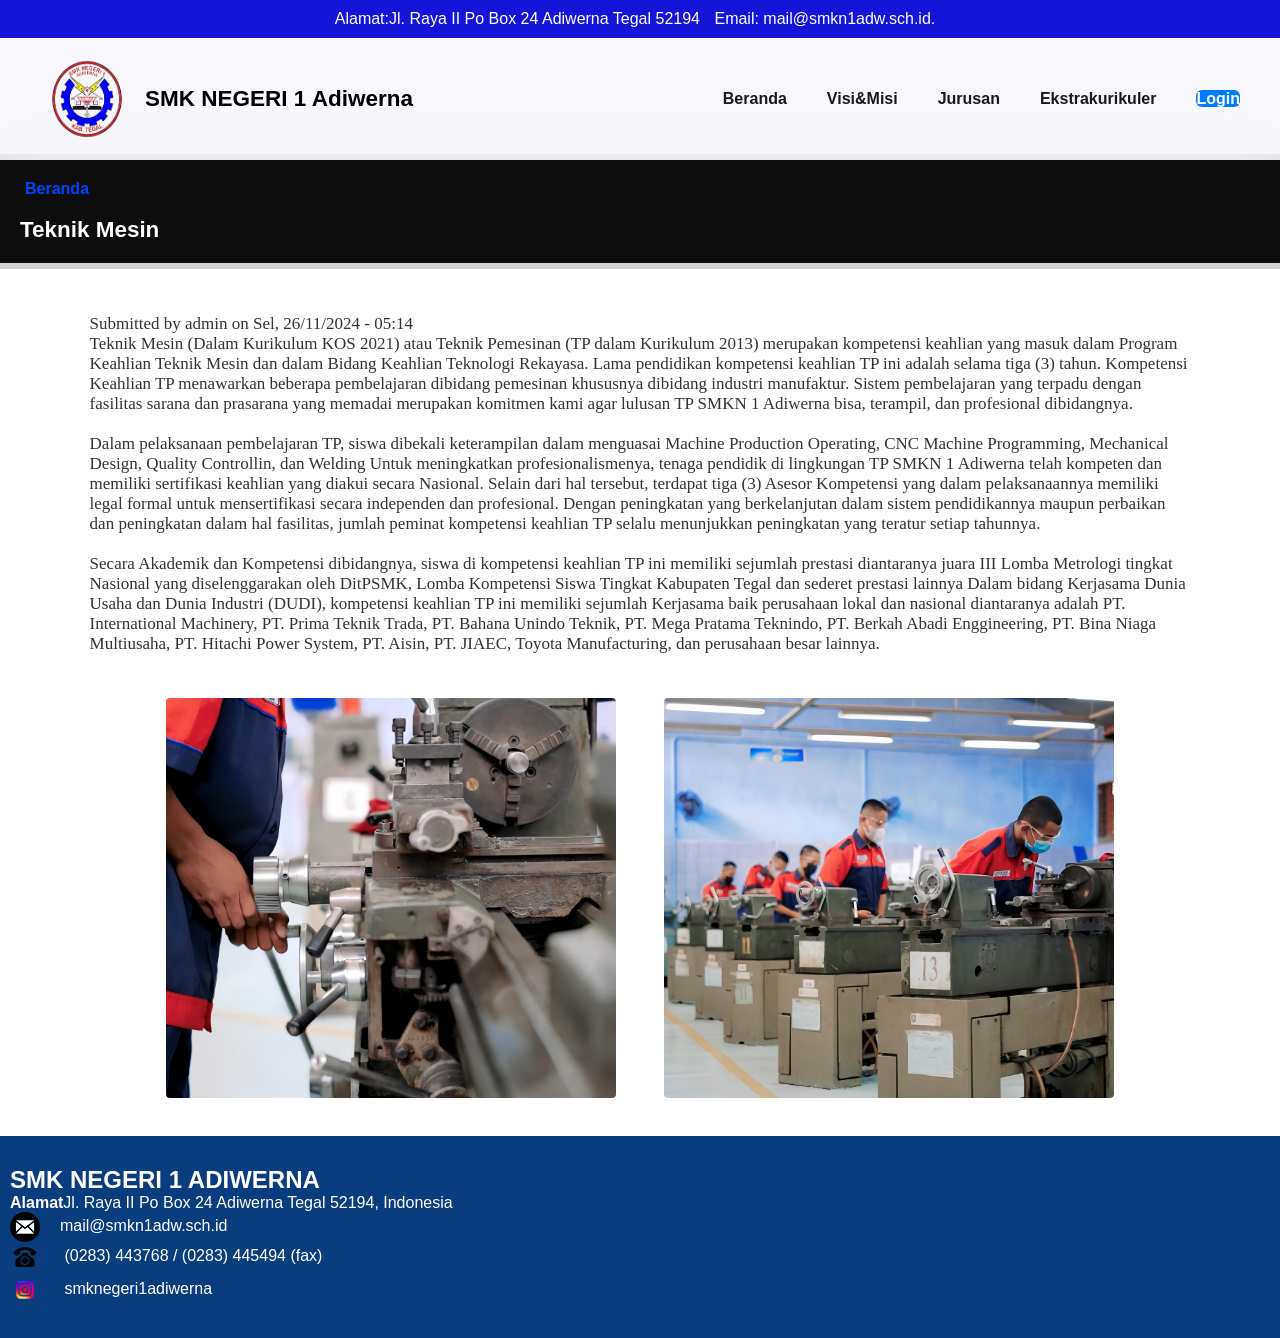
<file: mesin.html>
<!DOCTYPE html>
<html lang="en">
  <head>
    <meta charset="UTF-8" />
    <meta name="viewport" content="width=device-width, initial-scale=1.0" />
    <title>smkn1adiwerna</title>
    <link rel="stylesheet" href="mesin.css" />
  </head>

  <!--Paling atas warna biru-->
  <head>
      <div class="alamat">
        <div class="container2">
          <ul>
            <li><a href="#">Alamat:Jl. Raya II Po Box 24 Adiwerna Tegal 52194</a></li>
            <li><a href="#">Email: mail@smkn1adw.sch.id.</a></li>
          </ul>
        </div>
      </div>
  </head>
      <!--bagian logo dan pilihan menu-->
    <nav>
        <div class="">
            <img src="logo adb.png" alt="SMK Negeri 1 Adiwerna=" width="110" height="90" style="border-radius: 50% ;">
        </div> 
        <div class="title"><h1>SMK NEGERI 1 Adiwerna</h1></div>
          <ul>
            <li><a href="Beranda.html">Beranda</a></li>
            <li><a href="Visi&Misi.html">Visi&Misi</a></li>
            <li class="dropdown">
                <a href="Jurusan.html" class="dropbtn">Jurusan</a>
                <ul class="dropdown-content">
                    <li><a href="pengelasan.html">Teknik Pengelasan dan Fabrikasi Logam</a></li>
                    <li><a href="tjkt.html">Teknik Jaringan Komputer dan Telekomunikasi</a></li>
                    <li><a href="mesin.html">Teknik Mesin</a></li>
                    <li><a href="Listrik.html">Teknik Ketenagalistrikan</a></li>
                    <li><a href="Dpib.html">Desain Pemodelan dan Informasi Bangunan</a></li>
                    <li><a href="otomotif.html">Teknik Otomotif</a></li>
                </ul>
            </li>
            <li><a href="Eskul.html">Ekstrakurikuler</a></li>
            <li><a href="" class="tbl-biru">Login</a></li>
          </ul>
    </nav>
<body>
    <div class="box">
    <div class="breadcrumb">
        <ul>
            <li><a href="Beranda.html"><i class="home-icon"></i> Beranda</a></li>
        </ul>
    </div>
        <h3>Teknik Mesin</h3> <!--PROGRAM KEAHLIAN MASUK KE DALAM DIV BOX-->
    </div>
    <div class="jurusanmesin">
        <p class="animated-text">Submitted by admin on Sel, 26/11/2024 - 05:14 <br> Teknik Mesin (Dalam Kurikulum KOS 2021) atau 
            Teknik Pemesinan (TP dalam Kurikulum 2013) merupakan kompetensi keahlian yang masuk dalam Program Keahlian Teknik Mesin
            dan dalam Bidang Keahlian Teknologi Rekayasa. Lama pendidikan kompetensi keahlian TP ini adalah selama  tiga (3) tahun.
            Kompetensi Keahlian TP menawarkan beberapa pembelajaran dibidang pemesinan khususnya dibidang industri manufaktur. Sistem
            pembelajaran yang terpadu dengan fasilitas sarana dan prasarana yang memadai merupakan komitmen kami agar lulusan TP SMKN
            1 Adiwerna bisa, terampil, dan profesional dibidangnya. <br> <br> Dalam pelaksanaan pembelajaran TP, siswa dibekali keterampilan
            dalam menguasai Machine Production Operating, CNC Machine Programming, Mechanical Design, Quality Controllin, dan Welding Untuk
            meningkatkan profesionalismenya, tenaga pendidik di lingkungan TP SMKN 1 Adiwerna telah kompeten dan memiliki sertifikasi
            keahlian yang diakui secara Nasional. Selain dari hal tersebut, terdapat tiga (3) Asesor Kompetensi yang dalam pelaksanaannya
            memiliki legal formal untuk mensertifikasi secara independen dan profesional. Dengan peningkatan yang berkelanjutan dalam sistem
            pendidikannya maupun perbaikan dan peningkatan dalam hal fasilitas, jumlah peminat kompetensi keahlian TP selalu menunjukkan
            peningkatan yang teratur setiap tahunnya. <br> <br> Secara Akademik dan Kompetensi dibidangnya, siswa di kompetensi keahlian
            TP ini memiliki sejumlah prestasi diantaranya juara III Lomba Metrologi tingkat Nasional yang diselenggarakan oleh DitPSMK,
            Lomba Kompetensi Siswa Tingkat Kabupaten Tegal dan sederet prestasi lainnya Dalam bidang Kerjasama Dunia Usaha dan Dunia Industri
            (DUDI), kompetensi keahlian TP ini memiliki sejumlah Kerjasama baik perusahaan lokal dan nasional diantaranya adalah PT. International
            Machinery, PT. Prima Teknik Trada, PT. Bahana Unindo Teknik, PT. Mega Pratama Teknindo, PT. Berkah Abadi Enggineering, PT. Bina
            Niaga Multiusaha, PT. Hitachi Power System, PT. Aisin, PT. JIAEC, Toyota Manufacturing, dan perusahaan besar lainnya.</p>
    </div>
    <div class="container">
      <img src="mesin1.jpg" alt="Mesin 1" class="image">
      <img src="mesin2.jpg" alt="Mesin 2" class="image">
    </div>

    <!--bagian paling bawah-->
    <footer> 
      <div class="footer-section">
        <h2>SMK NEGERI 1 ADIWERNA</h2>
        <P><strong>Alamat</strong>Jl. Raya II Po Box 24 Adiwerna Tegal 52194, Indonesia</P>
        <p><img src="email icon.png" alt="Email" class="icon">mail@smkn1adw.sch.id</p>
        <p><img src="phone icon.png" alt="Phone" class="icon"> (0283) 443768 / (0283) 445494 (fax)</p>
        <p><img src="ig icon.png" alt="Instagram" class="icon"> smknegeri1adiwerna</p>
      </div>
    </footer>
    </body>
</html>
</file>
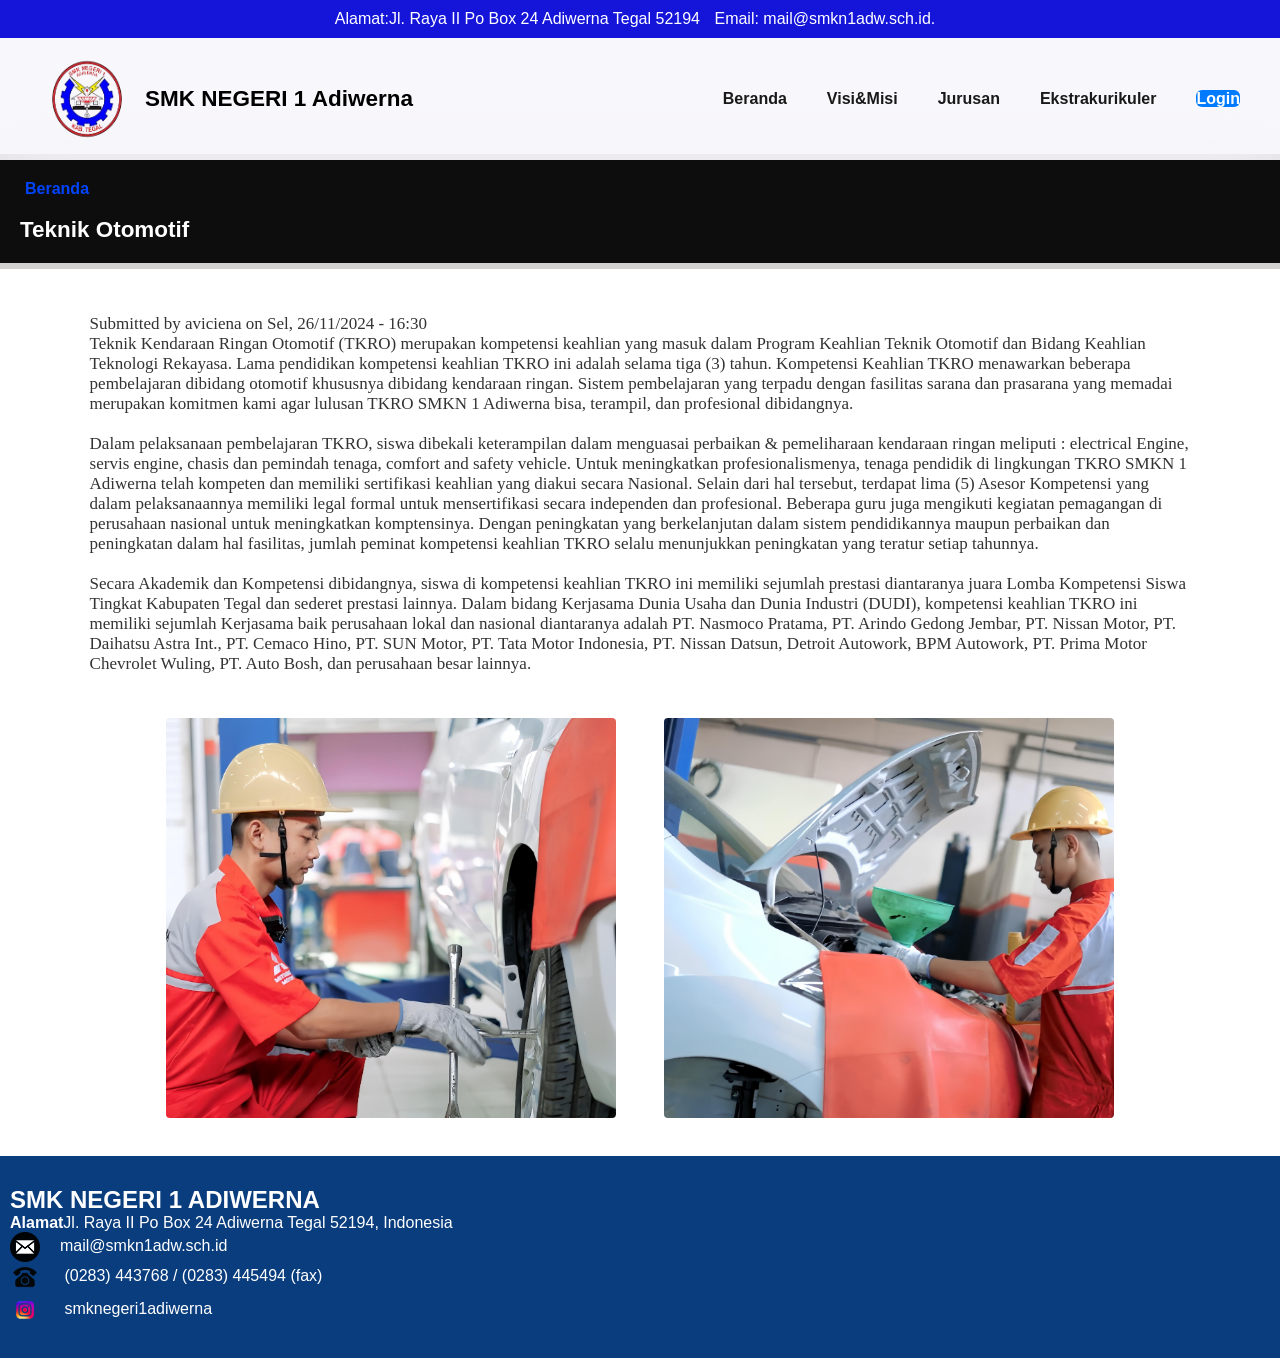
<file: otomotif.html>
<!DOCTYPE html>
<html lang="en">
  <head>
    <meta charset="UTF-8" />
    <meta name="viewport" content="width=device-width, initial-scale=1.0" />
    <title>smkn1adiwerna</title>
    <link rel="stylesheet" href="otomotif.css" />
  </head>

  <!--Paling atas warna biru-->
  <head>
      <div class="alamat">
        <div class="container2">
          <ul>
            <li><a href="#">Alamat:Jl. Raya II Po Box 24 Adiwerna Tegal 52194</a></li>
            <li><a href="#">Email: mail@smkn1adw.sch.id.</a></li>
          </ul>
        </div>
      </div>
  </head>
      <!--bagian logo dan pilihan menu-->
    <nav>
        <div class="">
            <img src="logo adb.png" alt="SMK Negeri 1 Adiwerna=" width="110" height="90" style="border-radius: 50% ;">
        </div> 
        <div class="title"><h1>SMK NEGERI 1 Adiwerna</h1></div>
          <ul>
            <li><a href="Beranda.html">Beranda</a></li>
            <li><a href="Visi&Misi.html">Visi&Misi</a></li>
              <li class="dropdown">
                <a href="Jurusan.html" class="dropbtn">Jurusan</a>
                <ul class="dropdown-content">
                    <li><a href="pengelasan.html">Teknik Pengelasan dan Fabrikasi Logam</a></li>
                    <li><a href="tjkt.html">Teknik Jaringan Komputer dan Telekomunikasi</a></li>
                    <li><a href="mesin.html">Teknik Mesin</a></li>
                    <li><a href="Listrik.html">Teknik Ketenagalistrikan</a></li>
                    <li><a href="Dpib.html">Desain Pemodelan dan Informasi Bangunan</a></li>
                    <li><a href="otomotif.html">Teknik Otomotif</a></li>
                </ul>
            </li>
            <li><a href="Eskul.html">Ekstrakurikuler</a></li>
            <li><a href="" class="tbl-biru">Login</a></li>
          </ul>
    </nav>
<body>
    <div class="box">
    <div class="breadcrumb">
        <ul>
            <li><a href="Beranda.html"><i class="home-icon"></i> Beranda</a></li>
        </ul>
    </div>
        <h3>Teknik Otomotif</h3> <!--PROGRAM KEAHLIAN MASUK KE DALAM DIV BOX-->
    </div>
    <div class="jurusanotomotif">
        <p class="animated-text">Submitted by aviciena on Sel, 26/11/2024 - 16:30 <br> Teknik Kendaraan Ringan Otomotif (TKRO) merupakan kompetensi keahlian yang masuk dalam Program Keahlian Teknik Otomotif dan Bidang Keahlian Teknologi Rekayasa. Lama pendidikan kompetensi keahlian TKRO ini adalah selama  tiga (3) tahun.
            Kompetensi Keahlian TKRO menawarkan beberapa pembelajaran dibidang otomotif khususnya dibidang kendaraan ringan. Sistem pembelajaran yang terpadu dengan fasilitas sarana dan prasarana yang memadai merupakan komitmen kami agar lulusan TKRO SMKN 1 Adiwerna bisa, terampil, dan profesional dibidangnya. <br> <br>
            Dalam pelaksanaan pembelajaran TKRO, siswa dibekali keterampilan dalam menguasai perbaikan & pemeliharaan kendaraan ringan meliputi : electrical Engine, servis engine, chasis dan pemindah tenaga, comfort and safety vehicle. Untuk meningkatkan profesionalismenya, tenaga pendidik di lingkungan TKRO SMKN 1 Adiwerna
            telah kompeten dan memiliki sertifikasi keahlian yang diakui secara Nasional. Selain dari hal tersebut, terdapat lima (5) Asesor Kompetensi yang dalam pelaksanaannya memiliki legal formal untuk mensertifikasi secara independen dan profesional. Beberapa guru juga mengikuti kegiatan pemagangan di perusahaan nasional
            untuk meningkatkan komptensinya. Dengan peningkatan yang berkelanjutan dalam sistem pendidikannya maupun perbaikan dan peningkatan dalam hal fasilitas, jumlah peminat kompetensi keahlian TKRO selalu menunjukkan peningkatan yang teratur setiap tahunnya. <br> <br> Secara Akademik dan Kompetensi dibidangnya, siswa
            di kompetensi keahlian TKRO ini memiliki sejumlah prestasi diantaranya juara Lomba Kompetensi Siswa Tingkat Kabupaten Tegal dan sederet prestasi lainnya. Dalam bidang Kerjasama Dunia Usaha dan Dunia Industri (DUDI), kompetensi keahlian TKRO ini memiliki sejumlah Kerjasama baik perusahaan lokal dan nasional
            diantaranya adalah PT. Nasmoco Pratama, PT. Arindo Gedong Jembar, PT. Nissan Motor, PT. Daihatsu Astra Int., PT. Cemaco Hino, PT. SUN Motor, PT. Tata Motor Indonesia, PT. Nissan Datsun, Detroit Autowork, BPM Autowork, PT. Prima Motor Chevrolet Wuling, PT. Auto Bosh, dan perusahaan besar lainnya.</p>
    </div>
    <div class="container">
      <img src="otomotif1.jpg" alt="otomotif1" class="image">
      <img src="otomotif2.jpg" alt="otomotif2" class="image">
    </div>

    <footer> <!--bagian paling bawah-->
      <div class="footer-section">
        <h2>SMK NEGERI 1 ADIWERNA</h2>
        <P><strong>Alamat</strong>Jl. Raya II Po Box 24 Adiwerna Tegal 52194, Indonesia</P>
        <p><img src="email icon.png" alt="Email" class="icon">mail@smkn1adw.sch.id</p>
        <p><img src="phone icon.png" alt="Phone" class="icon"> (0283) 443768 / (0283) 445494 (fax)</p>
        <p><img src="ig icon.png" alt="Instagram" class="icon"> smknegeri1adiwerna</p>
      </div>
    </footer>
    </body>
</html>
</file>
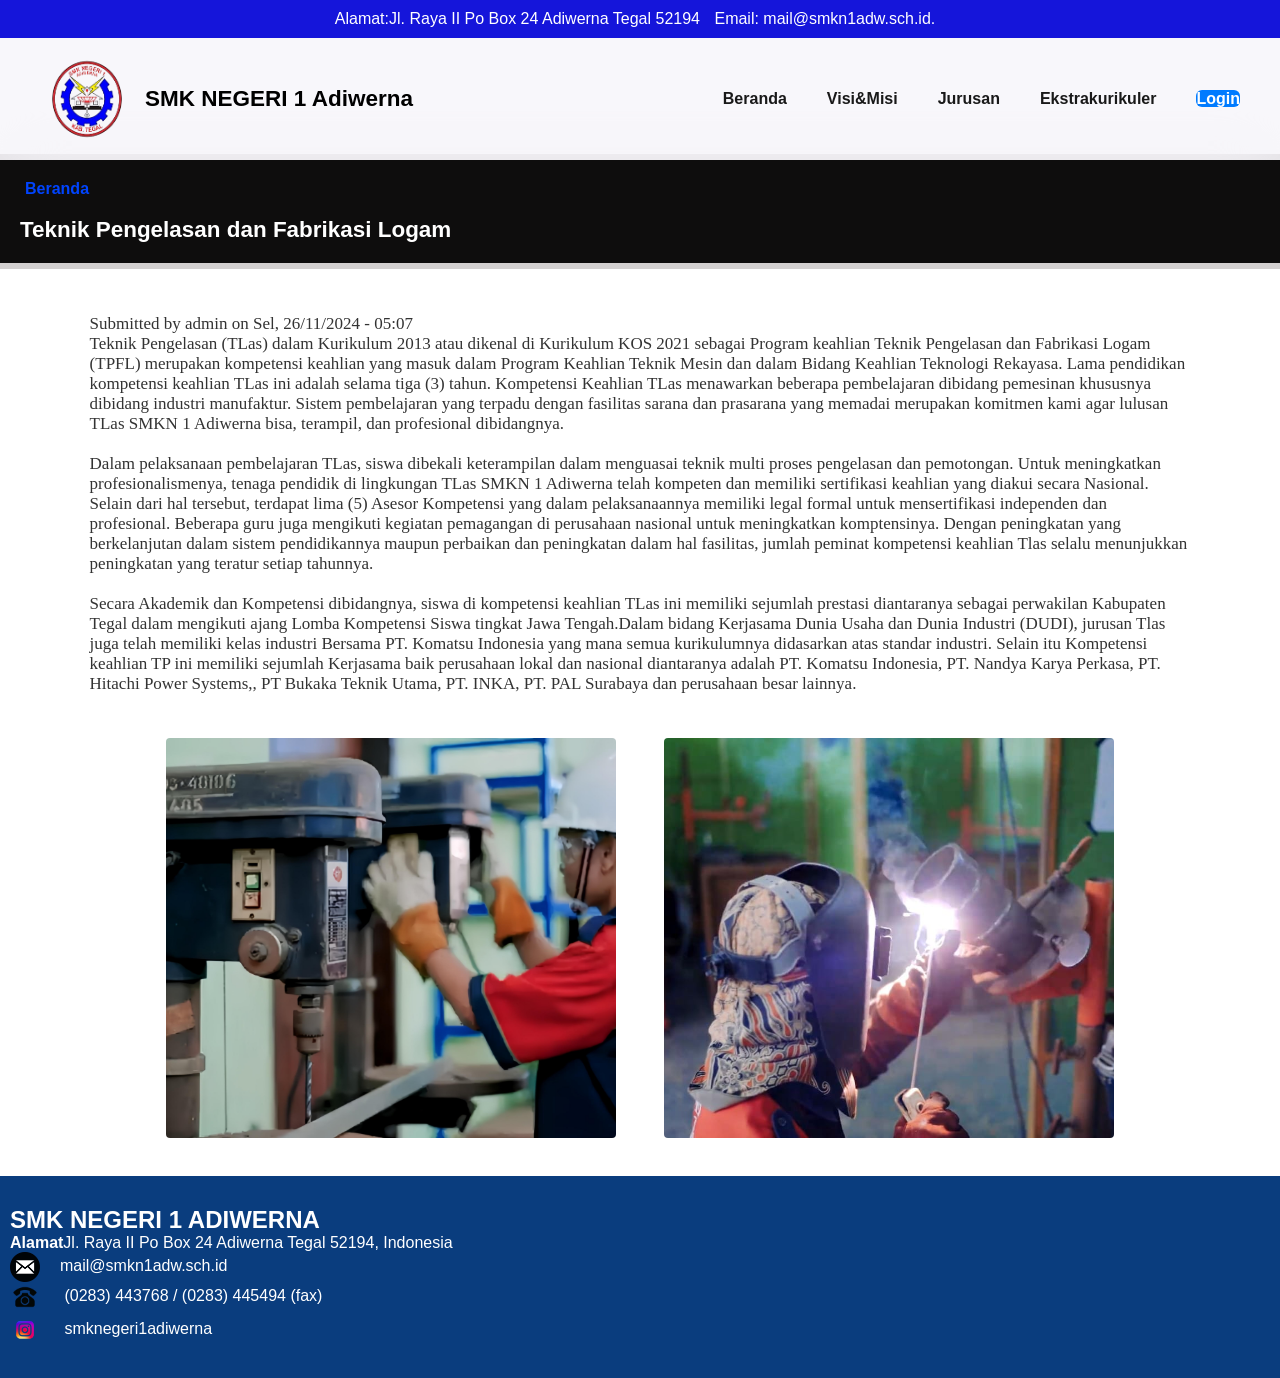
<file: Pengelasan.html>
<!DOCTYPE html>
<html lang="en">
  <head>
    <meta charset="UTF-8" />
    <meta name="viewport" content="width=device-width, initial-scale=1.0" />
    <title>smkn1adiwerna</title>
    <link rel="stylesheet" href="Pengelasan.css" />
  </head>

  <!--Paling atas warna biru-->
  <head>
      <div class="alamat">
        <div class="container2">
          <ul>
            <li><a href="#">Alamat:Jl. Raya II Po Box 24 Adiwerna Tegal 52194</a></li>
            <li><a href="#">Email: mail@smkn1adw.sch.id.</a></li>
          </ul>
        </div>
      </div>
  </head>
  </head>
      <!--bagian logo dan pilihan menu-->
    <nav>
        <div class="">
            <img src="logo adb.png" alt="SMK Negeri 1 Adiwerna=" width="110" height="90" style="border-radius: 50% ;">
        </div> 
        <div class="title"><h1>SMK NEGERI 1 Adiwerna</h1></div>
          <ul>
            <li><a href="Beranda.html">Beranda</a></li>
            <li><a href="Visi&Misi.html">Visi&Misi</a></li>
               <li class="dropdown">
                <a href="Jurusan.html" class="dropbtn">Jurusan</a>
                <ul class="dropdown-content">
                    <li><a href="pengelasan.html">Teknik Pengelasan dan Fabrikasi Logam</a></li>
                    <li><a href="tjkt.html">Teknik Jaringan Komputer dan Telekomunikasi</a></li>
                    <li><a href="mesin.html">Teknik Mesin</a></li>
                    <li><a href="Listrik.html">Teknik Ketenagalistrikan</a></li>
                    <li><a href="Dpib.html">Desain Pemodelan dan Informasi Bangunan</a></li>
                    <li><a href="otomotif.html">Teknik Otomotif</a></li>
                </ul>
            </li>
            <li><a href="Eskul.html">Ekstrakurikuler</a></li>
            <li><a href="" class="tbl-biru">Login</a></li>
          </ul>
    </nav>
<body>
    <div class="box">
    <div class="breadcrumb">
        <ul>
            <li><a href="Beranda.html"><i class="home-icon"></i> Beranda</a></li>
        </ul>
    </div>
        <h3>Teknik Pengelasan dan Fabrikasi Logam</h3> <!--PROGRAM KEAHLIAN MASUK KE DALAM DIV BOX-->
    </div>
    <div class="jurusanlas">
        <p class="animated-text">Submitted by admin on Sel, 26/11/2024 - 05:07 <br>Teknik Pengelasan (TLas) dalam Kurikulum 2013 atau dikenal di Kurikulum KOS 2021 sebagai Program keahlian Teknik Pengelasan dan Fabrikasi Logam (TPFL) merupakan kompetensi keahlian yang masuk dalam Program Keahlian Teknik Mesin
           dan dalam Bidang Keahlian Teknologi Rekayasa. Lama pendidikan kompetensi keahlian TLas ini adalah selama  tiga (3) tahun. Kompetensi Keahlian TLas menawarkan beberapa pembelajaran dibidang pemesinan khususnya dibidang industri manufaktur. Sistem pembelajaran yang terpadu dengan
           fasilitas sarana dan prasarana yang memadai merupakan komitmen kami agar lulusan TLas SMKN 1 Adiwerna bisa, terampil, dan profesional dibidangnya. <br> <br> Dalam pelaksanaan pembelajaran TLas, siswa dibekali keterampilan dalam menguasai  teknik multi proses pengelasan dan pemotongan.
           Untuk meningkatkan profesionalismenya, tenaga pendidik di lingkungan TLas SMKN 1 Adiwerna telah kompeten dan memiliki sertifikasi keahlian yang diakui secara Nasional. Selain dari hal tersebut, terdapat lima (5) Asesor Kompetensi yang dalam pelaksanaannya memiliki legal formal untuk
           mensertifikasi independen dan profesional. Beberapa guru juga mengikuti kegiatan pemagangan di perusahaan nasional untuk meningkatkan komptensinya. Dengan peningkatan yang berkelanjutan dalam sistem pendidikannya maupun perbaikan dan peningkatan dalam hal fasilitas, jumlah peminat
           kompetensi keahlian Tlas selalu menunjukkan peningkatan yang teratur setiap tahunnya.<br> <br> Secara Akademik dan Kompetensi dibidangnya, siswa di kompetensi keahlian TLas ini memiliki sejumlah prestasi diantaranya sebagai perwakilan Kabupaten Tegal dalam mengikuti ajang Lomba 
           Kompetensi Siswa tingkat Jawa Tengah.Dalam bidang Kerjasama Dunia Usaha dan Dunia Industri (DUDI), jurusan Tlas juga telah memiliki kelas industri Bersama PT. Komatsu Indonesia yang mana semua kurikulumnya didasarkan atas standar industri. Selain itu Kompetensi keahlian TP ini memiliki 
           sejumlah Kerjasama baik perusahaan lokal dan nasional diantaranya adalah PT. Komatsu Indonesia, PT. Nandya Karya Perkasa, PT. Hitachi Power Systems,, PT Bukaka Teknik Utama, PT. INKA, PT. PAL Surabaya dan perusahaan besar lainnya.
        </p>
    </div>
    <div class="container">
      <img src="pengelasan1.jpg" alt="Pengelasan 1" class="image">
      <img src="pengelasan2.jpg" alt="Pengelasan 2" class="image">
    </div>

     <!--bagian paling bawah-->
    <footer>
      <div class="footer-section">
        <h2>SMK NEGERI 1 ADIWERNA</h2>
        <P><strong>Alamat</strong>Jl. Raya II Po Box 24 Adiwerna Tegal 52194, Indonesia</P>
        <p><img src="email icon.png" alt="Email" class="icon">mail@smkn1adw.sch.id</p>
        <p><img src="phone icon.png" alt="Phone" class="icon"> (0283) 443768 / (0283) 445494 (fax)</p>
        <p><img src="ig icon.png" alt="Instagram" class="icon"> smknegeri1adiwerna</p>
      </div>
    </footer>
    </body>
</html>
</file>
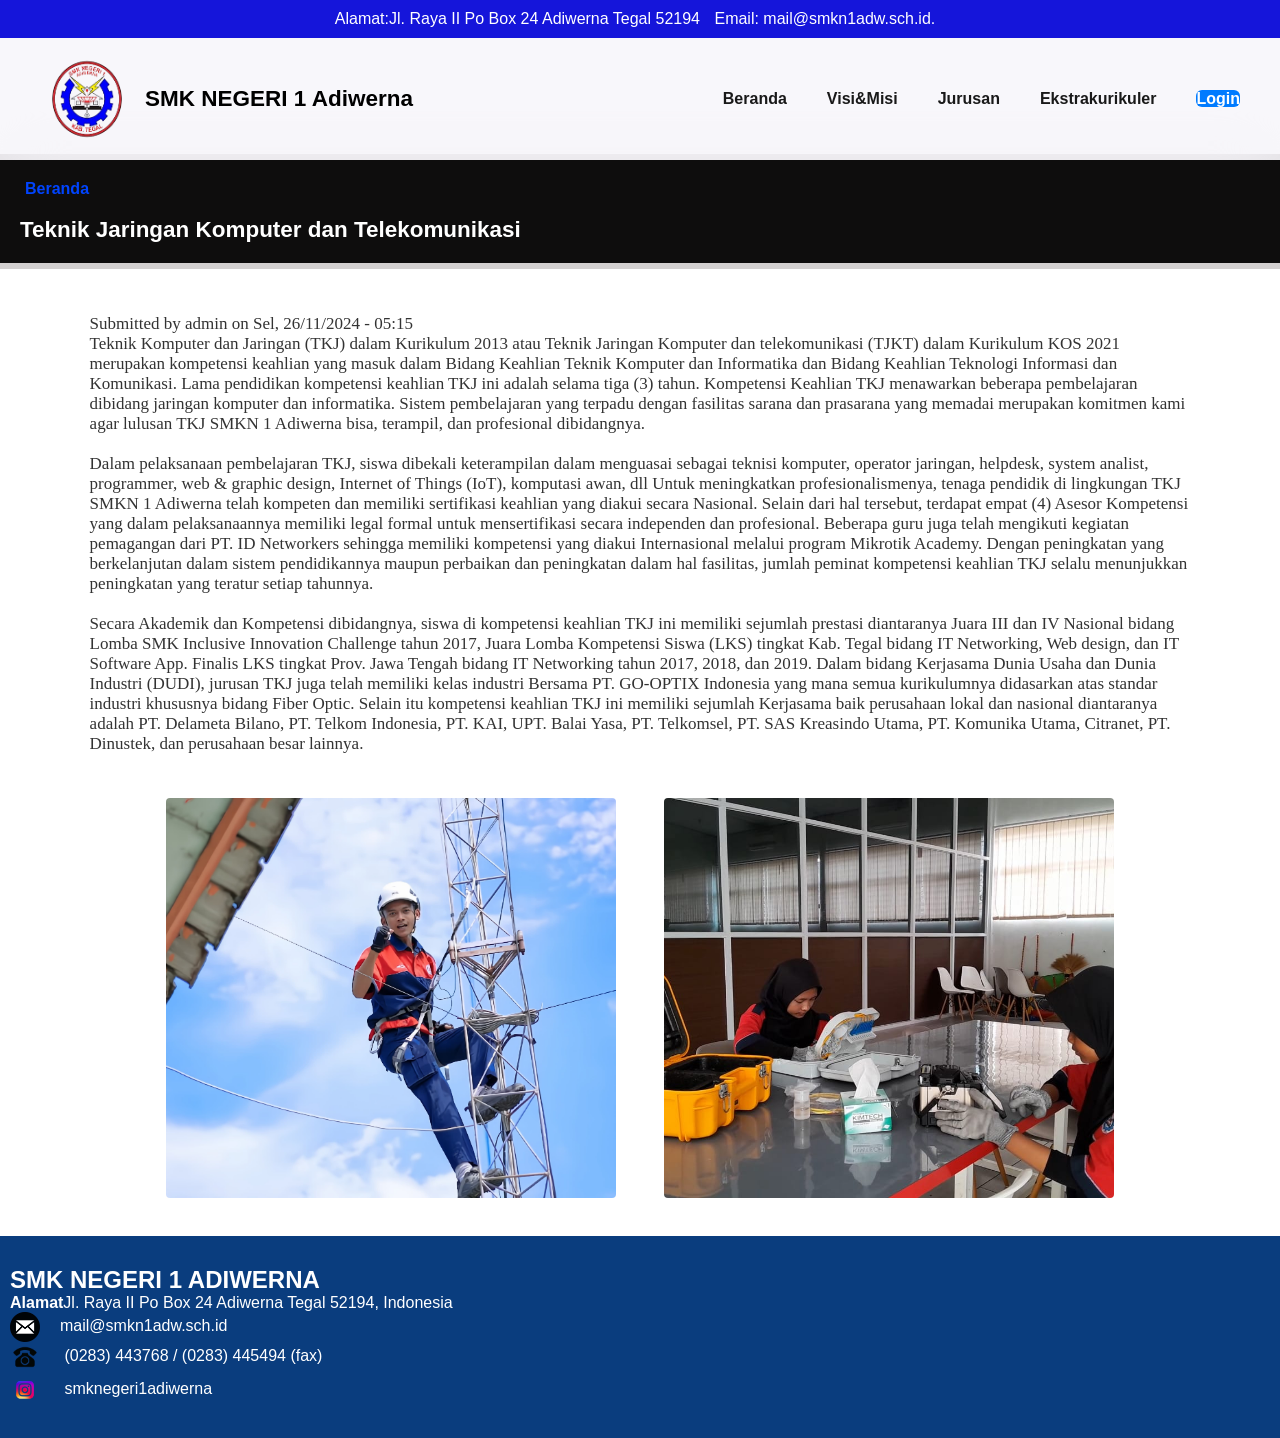
<file: tjkt.html>
<!DOCTYPE html>
<html lang="en">
  <head>
    <meta charset="UTF-8" />
    <meta name="viewport" content="width=device-width, initial-scale=1.0" />
    <title>smkn1adiwerna</title>
    <link rel="stylesheet" href="tjkt.css" />
  </head>

  <!--Paling atas warna biru-->
  <head>
      <div class="alamat">
        <div class="container2">
          <ul>
            <li><a href="#">Alamat:Jl. Raya II Po Box 24 Adiwerna Tegal 52194</a></li>
            <li><a href="#">Email: mail@smkn1adw.sch.id.</a></li>
          </ul>
        </div>
      </div>
  </head>
      <!--bagian logo dan pilihan menu-->
    <nav>
        <div class="">
            <img src="logo adb.png" alt="SMK Negeri 1 Adiwerna=" width="110" height="90" style="border-radius: 50% ;">
        </div> 
        <div class="title"><h1>SMK NEGERI 1 Adiwerna</h1></div>
          <ul>
            <li><a href="Beranda.html">Beranda</a></li>
            <li><a href="Visi&Misi.html">Visi&Misi</a></li>
             <li class="dropdown">
                <a href="Jurusan.html" class="dropbtn">Jurusan</a>
                <ul class="dropdown-content">
                    <li><a href="pengelasan.html">Teknik Pengelasan dan Fabrikasi Logam</a></li>
                    <li><a href="tjkt.html">Teknik Jaringan Komputer dan Telekomunikasi</a></li>
                    <li><a href="mesin.html">Teknik Mesin</a></li>
                    <li><a href="Listrik.html">Teknik Ketenagalistrikan</a></li>
                    <li><a href="Dpib.html">Desain Pemodelan dan Informasi Bangunan</a></li>
                    <li><a href="otomotif.html">Teknik Otomotif</a></li>
                </ul>
            <li><a href="Eskul.html">Ekstrakurikuler</a></li>
            <li><a href="" class="tbl-biru">Login</a></li>
          </ul>
    </nav>
<body>
    <div class="box">
    <div class="breadcrumb">
        <ul>
            <li><a href="Beranda.html"><i class="home-icon"></i> Beranda</a></li>
        </ul>
    </div>
        <h3>Teknik Jaringan Komputer dan Telekomunikasi</h3> <!--PROGRAM KEAHLIAN MASUK KE DALAM DIV BOX-->
    </div>
    <div class="jurusantjkt">
        <p class="animated-text">Submitted by admin on Sel, 26/11/2024 - 05:15 <br>Teknik Komputer dan Jaringan (TKJ) dalam Kurikulum 2013 atau Teknik Jaringan Komputer dan telekomunikasi (TJKT) dalam Kurikulum KOS 2021 merupakan kompetensi keahlian yang masuk dalam Bidang Keahlian Teknik Komputer dan Informatika
           dan Bidang Keahlian Teknologi Informasi dan Komunikasi. Lama pendidikan kompetensi keahlian TKJ ini adalah selama  tiga (3) tahun. Kompetensi Keahlian TKJ menawarkan beberapa pembelajaran dibidang jaringan komputer dan informatika. Sistem pembelajaran yang terpadu dengan fasilitas 
           sarana dan prasarana yang memadai merupakan komitmen kami agar lulusan TKJ SMKN 1 Adiwerna bisa, terampil, dan profesional dibidangnya. <br> <br> Dalam pelaksanaan pembelajaran TKJ, siswa dibekali keterampilan dalam menguasai  sebagai teknisi komputer, operator jaringan, helpdesk,
           system analist, programmer, web & graphic design, Internet of Things (IoT), komputasi awan, dll Untuk meningkatkan profesionalismenya, tenaga pendidik di lingkungan TKJ SMKN 1 Adiwerna telah kompeten dan memiliki sertifikasi keahlian yang diakui secara Nasional. Selain dari hal
           tersebut, terdapat empat (4) Asesor Kompetensi yang dalam pelaksanaannya memiliki legal formal untuk mensertifikasi secara independen dan profesional. Beberapa guru juga telah mengikuti kegiatan pemagangan dari PT. ID Networkers sehingga memiliki kompetensi yang diakui Internasional
           melalui program Mikrotik Academy. Dengan peningkatan yang berkelanjutan dalam sistem pendidikannya maupun perbaikan dan peningkatan dalam hal fasilitas, jumlah peminat kompetensi keahlian TKJ selalu menunjukkan peningkatan yang teratur setiap tahunnya.<br> <br> Secara Akademik dan
           Kompetensi dibidangnya, siswa di kompetensi keahlian TKJ ini memiliki sejumlah prestasi diantaranya Juara III dan IV Nasional bidang Lomba SMK Inclusive Innovation Challenge tahun 2017, Juara Lomba Kompetensi Siswa (LKS) tingkat Kab. Tegal bidang IT Networking, Web design, dan IT
           Software App. Finalis LKS  tingkat Prov. Jawa Tengah bidang IT Networking tahun 2017, 2018, dan 2019. Dalam bidang Kerjasama Dunia Usaha dan Dunia Industri (DUDI), jurusan TKJ juga telah memiliki kelas industri Bersama PT. GO-OPTIX Indonesia yang mana semua kurikulumnya didasarkan
           atas standar industri khususnya bidang Fiber Optic. Selain itu kompetensi keahlian TKJ ini memiliki sejumlah Kerjasama baik perusahaan lokal dan nasional diantaranya adalah PT. Delameta Bilano, PT. Telkom Indonesia, PT. KAI, UPT. Balai Yasa, PT. Telkomsel, PT. SAS Kreasindo Utama,
           PT. Komunika Utama, Citranet, PT. Dinustek, dan perusahaan besar lainnya.
        </p>
    </div>
    <div class="container">
      <img src="tjkt1.jpg" alt="tjkt1" class="image">
      <img src="TJKT.jpg" alt="tjkt" class="image">
    </div>

     <!--bagian paling bawah-->
    <footer> 
      <div class="footer-section">
        <h2>SMK NEGERI 1 ADIWERNA</h2>
        <P><strong>Alamat</strong>Jl. Raya II Po Box 24 Adiwerna Tegal 52194, Indonesia</P>
        <p>
            <img src="email icon.png" alt="Email" class="icon">mail@smkn1adw.sch.id
        </p>
        <p>
            <img src="phone icon.png" alt="Phone" class="icon"> (0283) 443768 / (0283) 445494 (fax)
        </p>
        <p>
            <img src="ig icon.png" alt="Instagram" class="icon"> smknegeri1adiwerna
        </p>
      </div>
  
    </footer>
    </body>
</html>
</file>
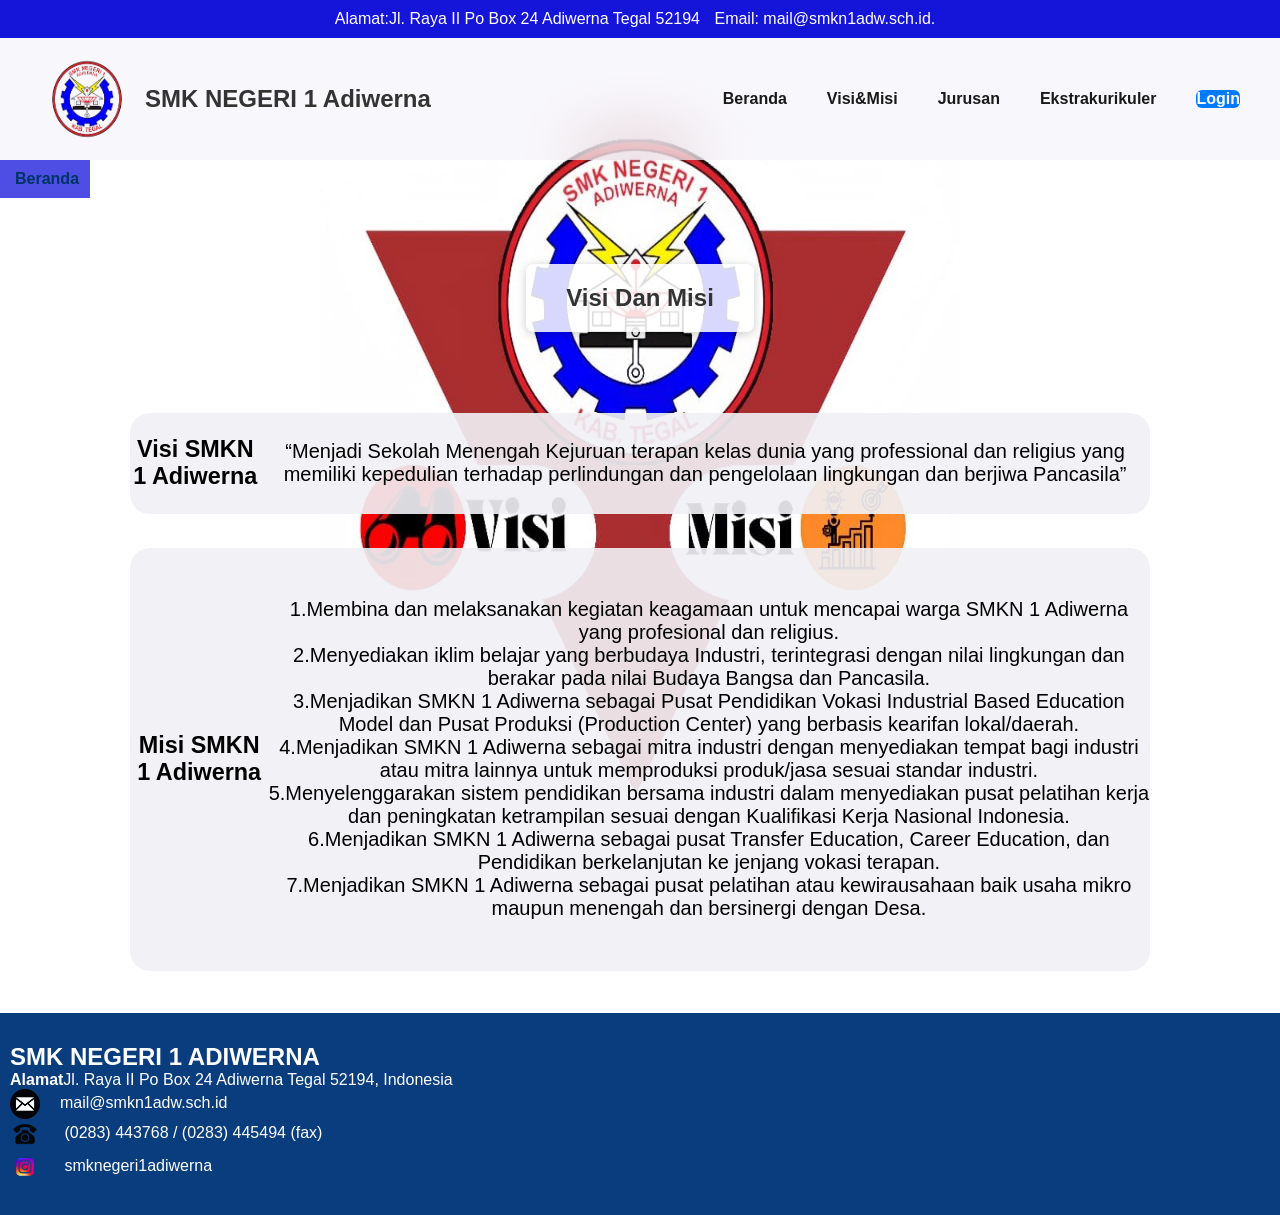
<file: Visi&Misi.html>
<!DOCTYPE html>
<html lang="en">
  <head>
    <meta charset="UTF-8" />
    <meta name="viewport" content="width=device-width, initial-scale=1.0" />
    <title>smkn1adiwerna</title>
    <link rel="stylesheet" href="Visi & Misi.css" />
  </head>

  <!--Paling atas warna biru-->
  <head>
    <div class="alamat">
      <div class="container">
        <ul>
          <li><a href="#">Alamat:Jl. Raya II Po Box 24 Adiwerna Tegal 52194</a></li>
          <li><a href="#">Email: mail@smkn1adw.sch.id.</a></li>
        </ul>
      </div>
    </div>
    <head>
      <!--bagian logo dan pilihan menu-->
    <nav>
        <div class="">
            <img src="logo adb.png" alt="SMK Negeri 1 Adiwerna=" width="110" height="90" style="border-radius: 50% ;">
        </div> 
        <div class="title"><h1>SMK NEGERI 1 Adiwerna</h1></div>
        <ul>
          <li><a href="Beranda.html">Beranda</a></li>
          <li><a href="Visi&Misi.html">Visi&Misi</a></li>
             <li class="dropdown">
                <a href="Jurusan.html" class="dropbtn">Jurusan</a>
                <ul class="dropdown-content">
                    <li><a href="pengelasan.html">Teknik Pengelasan dan Fabrikasi Logam</a></li>
                    <li><a href="tjkt.html">Teknik Jaringan Komputer dan Telekomunikasi</a></li>
                    <li><a href="mesin.html">Teknik Mesin</a></li>
                    <li><a href="Listrik.html">Teknik Ketenagalistrikan</a></li>
                    <li><a href="Dpib.html">Desain Pemodelan dan Informasi Bangunan</a></li>
                    <li><a href="otomotif.html">Teknik Otomotif</a></li>
                </ul>
            </li>
          <li><a href="Eskul.html">Ekstrakurikuler</a></li>
          <li><a href="" class="tbl-biru">Login</a></li>
        </ul>
    </nav>
<body>
    <div class="box">
    <div class="breadcrumb">
        <ul>
            <li><a href="Beranda.html"><i class="home-icon"></i> Beranda</a></li>
        </ul>
    </div>
    </div>
    <div class="header-section">
        <div class="background-overlay">
            <h1>Visi Dan Misi</h1>
        </div>
    </div>
    <!--box visi misi-->
    <div class="Visi">
          <div class="item1 grid-item">
            <h3>Visi SMKN 1 Adiwerna</h3>
            <p>“Menjadi Sekolah Menengah Kejuruan terapan kelas dunia yang professional dan religius
                 yang memiliki kepedulian terhadap perlindungan dan pengelolaan lingkungan dan berjiwa Pancasila”</p>
           </div>
    </div>
    <div class="Misi ">
          <div class="grid-item2">
            <h3>Misi SMKN 1 Adiwerna</h3>
            <p> 1.Membina dan melaksanakan kegiatan keagamaan untuk mencapai  warga SMKN 1 Adiwerna yang profesional dan religius. <br>
                2.Menyediakan iklim belajar yang berbudaya Industri, terintegrasi dengan nilai lingkungan dan berakar pada nilai Budaya Bangsa dan Pancasila. <br>
                3.Menjadikan SMKN 1 Adiwerna sebagai Pusat Pendidikan Vokasi Industrial Based Education Model dan Pusat Produksi (Production Center) yang berbasis kearifan lokal/daerah. <br>
                4.Menjadikan SMKN 1 Adiwerna sebagai mitra industri dengan menyediakan tempat bagi industri atau mitra lainnya untuk memproduksi produk/jasa sesuai standar industri. <br>
                5.Menyelenggarakan sistem pendidikan bersama industri dalam menyediakan pusat pelatihan kerja dan peningkatan ketrampilan sesuai dengan Kualifikasi Kerja Nasional Indonesia. <br>
                6.Menjadikan SMKN 1 Adiwerna sebagai pusat Transfer Education, Career Education, dan Pendidikan berkelanjutan ke jenjang vokasi terapan. <br>
                7.Menjadikan SMKN 1 Adiwerna sebagai pusat pelatihan atau kewirausahaan baik usaha mikro maupun menengah dan bersinergi dengan Desa.</p>
          </div>
    </div>

    <!--bagian paling bawah-->
    <footer> 
      <div class="footer-section">
        <h2>SMK NEGERI 1 ADIWERNA</h2>
        <P><strong>Alamat</strong>Jl. Raya II Po Box 24 Adiwerna Tegal 52194, Indonesia</P>
        <p>
            <img src="email icon.png" alt="Email" class="icon">mail@smkn1adw.sch.id
        </p>
        <p>
            <img src="phone icon.png" alt="Phone" class="icon"> (0283) 443768 / (0283) 445494 (fax)
        </p>
        <p>
            <img src="ig icon.png" alt="Instagram" class="icon"> smknegeri1adiwerna
        </p>
      </div>
    </footer>
</body>
</html>
</file>
<file: Beranda.css>
* {
  padding: 0;
  margin: 0;
  font-family: sans-serif;
}
a {
  color: inherit;
  text-decoration: none;
}
.alamat {
  padding: 10px 0;
  background-color: rgb(21, 21, 218);
}
.alamat ul li {
  display: inline-block;
  color: rgb(255, 255, 255);
  margin-right: 10px;
}
.container {
  text-align: center;
  width: 88%;
  margin: 0 auto;
}
head {
  padding: 0;
  margin: 0;
  box-sizing: border-box;
  transform: translateY(-100%); /*menyembunyikan elemen dengan gserkeatas */
}
/* bagian logo dan pilihan menu */
nav {
  position: sticky; /*kalo mau scrol pake position fixed */
  width: 94vw;
  background-color: rgba(241, 239, 248, 0.5);
  backdrop-filter: blur(30px);
  display: flex;
  align-items: center;
  padding: 1rem 2rem;
  justify-content: space-between;
}
/* Gaya dropdown */
.dropdown .dropbtn {
    cursor: pointer;
}

.dropdown-content {
    display: none;
    position: absolute;
    background-color:  rgb(79, 79, 228);
    min-width: 150px;
    box-shadow: 0 8px 16px rgba(201, 173, 173, 0.2);
    margin-top: 5px;
    font-family: 'Courier New';
    font-size: small;
    border-radius: 5%;
}

.dropdown-content li {
    text-align: left;
}

.dropdown-content a {
    padding: 10px;
    color: white;
    text-decoration: none;
}

.dropdown:hover .dropdown-content {
    display: block;
}
nav .title {
  font-size: 15px; /* Sesuaikan ukuran font */
  font-weight: bold;
  margin-left: 3px;
}
nav ul {
  display: flex;
  align-items: center;
  gap: 2rem;
  list-style: none;
  margin-left: auto;
}
nav ul li a {
  margin-right: 8px;
  text-decoration: none;
  font-family: "Segoe UI", sans-serif;
  color: #191919;
  font-weight: 600;
  transition: all;
  transition-duration: 300ms;

}
nav ul li a:hover {
  color: rgb(193, 195, 237);
  border-bottom: 1px solid rgb(183, 170, 170);
}
nav div {
  display: flex;
  gap: 1rem;
}
.tbl-biru {
  background-color: #007bff;
  color: #fff;
  border-radius: 6px;
  padding: 9px 14;
}
.tbl-biru:hover {
  background-color: #0056b3;
}
.school-image {
  display: flex;
  justify-content: center;
  align-items: center;
  margin-bottom: 25px; /* untuk mengatur jarak bagian bawah antar elemen*/
}
.school-image img {
  max-width: 100%;
  height: auto;
}
/* info sekolah */
.grid-container {
  margin-left: 5%;
  margin-right: 5%;
  display: grid;
  grid-template-columns: auto;
  gap: 10px;
}
.grid-item {
  background-color: rgb(240, 240, 244);
  height: 100%;
  display: flex;
  justify-content: center;
  align-items: center;
  border-radius: 20px;
  font-family:  serif;
  font-size: 18px;
  margin-bottom: 6%;
}

/* bagian prestasi */
.Info-prestasi {
width: 100%;
max-width: auto;
text-align: center;
margin: 0 auto;
margin-top: 5%;
align-content: center;
overflow: hidden;
}

/*bagian foto prestasi */
.acontainer1 {
   display: flex;
}
.container1 {
    position: relative;
    margin-left: -18px;
    justify-content: center;
    align-items: center;
    flex-wrap: wrap;
    gap: 100px 50px;
    padding: 100px 50px;
}
.container1 .card1 {
    position: relative;
    display: flex;
    justify-content: center;
    align-items: flex-start;
    width: 350px;
    max-width: 100%;
    height: 300px;
    background-color: #e1e1e1; /*warna untuk backgroun belakangnya */
    box-shadow: 0 35px 80px rgba(0, 0, 0, 0.15);
    transition: 0.5s;
    border-radius: 10px;
}
.container1 .card1 .img-box1 {
    position: absolute;
    top: 20px;
    width: 300px;
    height: 220px;
    overflow: hidden;
    border-radius: 10px;
    transition: 0.5s;
}
.container1 .card1:hover {
    height: 320px;
}
.container1 .card1:hover .img-box1 {
    top: -100px;
    scale: 0.75;
    box-shadow: 0 15px 45px rgba(0, 0, 0, 0.2);
}
.container1 .card1 .img-box1 img {
    position: absolute;
    top: 0;
    left: 0;
    width: 100%;
    height: 100%;
    object-fit: cover;
}
.container1 .card1 .content1 {
    position: absolute;
    top: 252px;
    width: 100%;
    height: 35px;
    padding: 0 30px;
    text-align: center;
    overflow: hidden;
    transition: 0.5s;
}
.container1 .card1:hover .content1 {
    top: 130px;
    height: 250px;
}
.container1 .card1 .content1 p {
    margin-top: 10px;
    font-size: small;
    font-family: Georgia;
}

.acontainer2{
   display: flex;
}
.container2 {
    position: relative;
    display: flex;
    margin-left: -18px;
    justify-content: center;
    align-items: center;
    flex-wrap: wrap;
    gap: 50px 50px;
    padding: 100px 50px;
}
.container2 .card2 {
    position: relative;
    display: flex;
    justify-content: center;
    align-items: flex-start;
    width: 350px;
    max-width: 100%;
    height: 300px;
    background-color: #e1e1e1; /*warna untuk backgroun belakangnya */
    box-shadow: 0 35px 80px rgba(0, 0, 0, 0.15);
    transition: 0.5s;
    border-radius: 10px;
}
.container2 .card2 .img-box2 {
    position: absolute;
    top: 20px;
    width: 300px;
    height: 220px;
    overflow: hidden;
    border-radius: 10px;
    transition: 0.5s;
}
.container2 .card2:hover {
    height: 320px;
}
.container2 .card2:hover .img-box2 {
    top: -100px;
    scale: 0.75;
    box-shadow: 0 15px 45px rgba(0, 0, 0, 0.2);
}
.container2 .card2 .img-box2 img {
    position: absolute;
    top: 0;
    left: 0;
    width: 100%;
    height: 100%;
    object-fit: cover;
}
.container2 .card2 .content2 {
    position: absolute;
    top: 252px;
    width: 100%;
    height: 35px;
    padding: 0 30px;
    text-align: center;
    overflow: hidden;
    transition: 0.5s;
}
.container2 .card2:hover .content2 {
    top: 100px;
    height: 250px;
}
.container2 .card2 .content2 p {
   
    font-size: small;
    font-family: Georgia;
}
footer { /*bagian paling bawah*/
    background-color: #0a3d7e;
    color: #ffffff;
    padding: 20px 0;
    
}

.footer-container {
    display: flex;
    flex-wrap: wrap;
    justify-content: space-between;
    max-width: 1200px;
    margin: 0 auto;
    padding: 20px 0;
}

.footer-section {
    flex: 1;
    margin: 10px;
    min-width: 250px;
}
.footer-section .icon {
    width: 30px;
    margin-right: 20px;
    vertical-align: middle;
}
</file>
<file: Dpib.css>
/* bagian atas warna biru */
* {
  padding: 0;
  margin: 0;
  font-family: sans-serif;
}
a {
  color: inherit;
  text-decoration: none;
}
.alamat {
  padding: 10px 0;
  background-color: rgb(21, 21, 218);
}
.alamat ul li {
  display: inline-block;
  color: rgb(255, 255, 255);
  margin-right: 10px;
}
.container2 {
  text-align: center;
  width: 88%;
  margin: 0 auto;
}
head {
  padding: 0;
  margin: 0;
  box-sizing: border-box;
  transform: translateY(-100%); /*menyembunyikan elemen dengan gserkeatas */
}
/* bagian logo dan pilihan menu */
nav {
  position: sticky; /*kalo mau scrol pake position fixed */
  width: 95vw;
  background-color: rgba(241, 239, 248, 0.5);
  backdrop-filter: blur(30px);
  display: flex;
  align-items: center;
  padding: 1rem 2rem;
  justify-content: space-between;
}
/* Gaya dropdown */
.dropdown .dropbtn {
    cursor: pointer;
}

.dropdown-content {
    display: none;
    position: absolute;
    background-color:  rgb(79, 79, 228);
    min-width: 150px;
    box-shadow: 0 8px 16px rgba(201, 173, 173, 0.2);
    margin-top: 5px;
    font-family: 'Courier New';
    font-size: small;
    border-radius: 5%;
}

.dropdown-content li {
    text-align: left;
}

.dropdown-content a {
    padding: 10px;
    color: white;
    text-decoration: none;
}

.dropdown:hover .dropdown-content {
    display: block;
}
nav .title {
  font-size: 15px; /* Sesuaikan ukuran font */
  font-weight: bold;
  margin-left: 3px;
}
nav ul {
  display: flex;
  align-items: center;
  gap: 2rem;
  list-style: none;
  margin-left: auto;
}
nav ul li a {
  margin-right: 8px;
  text-decoration: none;
  font-family: "Segoe UI", sans-serif;
  color: #191919;
  font-weight: 600;
  transition: all;
  transition-duration: 300ms;

}
nav ul li a:hover {
  color: rgb(193, 195, 237);
  border-bottom: 1px solid rgb(183, 170, 170);
}
nav div {
  display: flex;
  gap: 1rem;
}
.tbl-biru {
  background-color: #007bff;
  color: #fff;
  border-radius: 6px;
  padding: 9px 14;
}
.tbl-biru:hover {
  background-color: #0056b3;
}

.box {
    font-family: Arial, sans-serif;
    font-size: larger;
    color: #fff;
    margin: 0;
    padding: 20px;
    background-color: #0e0d0d; /* Latar belakang */
    outline: 6px solid #d3d0d0;
    margin-bottom: 4%;
}
.breadcrumb {
    display: flex;
    align-items: center;
    font-size: 16px;
    color: hwb(224 0% 0%); /* Warna teks */
}
.breadcrumb ul {
    list-style: none;
    padding: 0;
    margin: 0;
    display: flex;
    gap: 10px;
    align-items: center;
    margin-bottom: 1.5%;
}
.breadcrumb li {
    display: flex;
    align-items: center;
}
.breadcrumb a {
    text-decoration: none;
    color: hwb(224 0% 0%);
    font-weight: bold;
}
.breadcrumb a:hover {
    text-decoration: underline;
}
.breadcrumb i {
    margin-right: 5px; /* Jarak kecil antara ikon dan teks */
}

/* info jurusan pengelasan*/
.jurusandpib {
  margin-left: 7%;
  margin-right: 7%;
}
.animated-text {
   font-family:Cambria;
   font-size: 17px;
   margin-bottom: 4%;
   color: #333;
   opacity: 0; /* Awalnya tidak terlihat */
   transform: translateY(20px); /* Awalnya bergeser ke bawah */
   animation: fadeInUp 1s ease-out forwards; /* Animasi dengan durasi 1.5 detik */
}

/* Definisi animasi */
@keyframes fadeInUp {
    0% {
        opacity: 0;
        transform: translateY(20px); /* Posisi awal */
    }
    100% {
        opacity: 1;
        transform: translateY(0); /* Posisi akhir */
    }
}
.container {
  display: flex;
  gap: 5%;
  margin-left: 13%;
  margin-right: 13%;
}
.image {
  width: 450px;
  height: 400px;
  object-fit: cover; /* Agar gambar tetap proporsional */
  margin-bottom: 4%;
  border-radius: 4px;
}
footer { /*bagian paling bawah*/
    background-color: #0a3d7e;
    color: #ffffff;
    padding: 20px 0;
    
}

.footer-container {
    display: flex;
    flex-wrap: wrap;
    justify-content: space-between;
    max-width: 1200px;
    margin: 0 auto;
    padding: 20px 0;
}

.footer-section {
    flex: 1;
    margin: 10px;
    min-width: 250px;
}
.footer-section .icon {
    width: 30px;
    margin-right: 20px;
    vertical-align: middle;
}
</file>
<file: Eskul.css>
* {
  padding: 0;
  margin: 0;
  font-family: sans-serif;
}
a {
  color: inherit;
  text-decoration: none;
}
.alamat {
  padding: 10px 0;
  background-color: rgb(21, 21, 218);
}
.alamat ul li {
  display: inline-block;
  color: rgb(255, 255, 255);
  margin-right: 10px;
}
.container2 {
  text-align: center;
  width: 100%;
  margin: 0 auto;
}
head {
  padding: 0;
  margin: 0;
  box-sizing: border-box;
}
/* bagian logo dan pilihan menu */
nav {
  position: sticky; /*kalo mau scrol pake position fixed */
  width: 100vw;
  background-color: rgba(241, 239, 248, 0.5);
  backdrop-filter: blur(30px);
  display: flex;
  align-items: center;
  padding: 1rem 2rem;
  justify-content: space-between;
}
/* Gaya dropdown */
.dropdown .dropbtn {
    cursor: pointer;
}

.dropdown-content {
    display: none;
    position: absolute;
    background-color:  rgb(79, 79, 228);
    min-width: 150px;
    box-shadow: 0 8px 16px rgba(201, 173, 173, 0.2);
    margin-top: 5px;
    font-family: 'Courier New';
    font-size: small;
    border-radius: 5%;
}

.dropdown-content li {
    text-align: left;
}

.dropdown-content a {
    padding: 10px;
    color: white;
    text-decoration: none;
}

.dropdown:hover .dropdown-content {
    display: block;
}
nav .title {
  font-size: 15px; /* Sesuaikan ukuran font */
  font-weight: bold;
  margin-left: 3px;
}
nav ul {
  display: flex;
  align-items: center;
  gap: 2rem;
  list-style: none;
  margin-left: auto;
}
nav ul li a {
  margin-right: 8px;
  text-decoration: none;
  font-family: "Segoe UI", sans-serif;
  color: #191919;
  font-weight: 600;
  transition: all;
  transition-duration: 300ms;

}
nav ul li a:hover {
  color: rgb(193, 195, 237);
  border-bottom: 1px solid rgb(183, 170, 170);
}
nav div {
  display: flex;
  gap: 1rem;
}
.tbl-biru {
  background-color: #007bff;
  color: #fff;
  border-radius: 6px;
  padding: 9px 14;
}
.tbl-biru:hover {
  background-color: #0056b3;
}
.box {
    font-family: Arial, sans-serif;
    font-size: larger;
    color: #fff;
    margin: 0;
    padding: 20px;
    background-color: #0e0d0d; /* Latar belakang */
    outline: 6px solid #d3d0d0;
    margin-bottom: 4%;
}
.breadcrumb {
    display: flex;
    align-items: center;
    font-size: 16px;
    color: hwb(224 0% 0%); /* Warna teks */
}
.breadcrumb ul {
    list-style: none;
    padding: 0;
    margin: 0;
    display: flex;
    gap: 10px;
    align-items: center;
    margin-bottom: 1.5%;
}
.breadcrumb li {
    display: flex;
    align-items: center;
}
.breadcrumb a {
    text-decoration: none;
    color: hwb(224 0% 0%);
    font-weight: bold;
}
.breadcrumb a:hover {
    text-decoration: underline;
}
.breadcrumb i {
    margin-right: 5px; /* Jarak kecil antara ikon dan teks */
}



* {box-sizing:border-box}
/* Slideshow container */
.slideshow-container {
  max-width: 1000px;
  position: relative;
  margin: auto;
}


.mySlides {
  display: none;
}

.prev, .next {
  cursor: pointer;
  position: absolute;
  top: 50%;
  width: auto;
  margin-top: -22px;
  padding: 16px;
  color: white;
  font-weight: bold;
  font-size: 18px;
  transition: 0.6s ease;
  border-radius: 0 3px 3px 0;
  user-select: none;
}

.next {
  right: 0;
  border-radius: 3px 0 0 3px;
}

.prev:hover, .next:hover {
  background-color: rgba(0,0,0,0.8);
}

/* Number text (1/3 etc) */
.numbertext {
  color: #f2f2f2;
  font-size: 12px;
  padding: 8px 12px;
  position: absolute;
  top: 0;
}

/* The dots/bullets/indicators */
.dot {
  cursor: pointer;
  height: 15px;
  width: 15px;
  margin: 0 2px;
  background-color: #bbb;
  border-radius: 50%;
  display: inline-block;
  transition: background-color 0.6s ease;
}

.active, .dot:hover {
  background-color: #717171;
}

/* Fading animation */
.fade {
  animation-name: fade;
  animation-duration: 1.5s;
}

@keyframes fade {
  from {opacity: .4}
  to {opacity: 1}
}

/*foto eskul */
.container-wrapper1 {
  margin-bottom: 3px;
  display: flex; 
  justify-content: space-between; 
  align-items: center; 
  gap: 3px; 
}

.container1 {
  position: relative;
  width: 30%; 
  margin: 5%; 
}

.image1 {
  display: block;
  border-radius: 5%;
  width: 90%; 
  height: auto; 
  opacity: 1;
  transition: 0.5s ease;
}

.middle1 {
  transition: 0.5s ease;
  opacity: 0;
  position: absolute;
  top: 50%;
  left: 50%;
  transform: translate(-50%, -50%);
}

.container1:hover .image1 {
  opacity: 0.3; 
}

.container1:hover .middle1 {
  opacity: 1;
}

.text1 {
  background-color: #77b4f1;
  color: white;
  font-size: 16px;
  padding: 16px 32px;
  text-align: center;
}



.container-wrapper2 {
  display: flex; 
  justify-content: space-between; 
  align-items: center; 
  gap: 3px; 
  margin-bottom: 10px;
}

.container {
  position: relative;
  width: 25%; /* Set lebar tiap container 20% */
  margin: 5%; /* Jarak luar untuk memberikan ruang */
}

.image2 {
  display: block;
  border-radius: 5%;
  width: 90%; /* Gambar mengisi seluruh lebar container */
  height: auto; /* Menyesuaikan tinggi otomatis */
  opacity: 1;
  transition: 0.5s ease;
}

.middle2 {
  transition: 0.5s ease;
  opacity: 0;
  position: absolute;
  top: 50%;
  left: 50%;
  transform: translate(-50%, -50%);
}

.container:hover .image2 {
  opacity: 0.3; /* Efek hover mengubah transparansi gambar */
}

.container:hover .middle2 {
  opacity: 1; /* Tampilkan teks saat hover */
}

.text2 {
  background-color: #77b4f1;
  color: white;
  font-size: 16px;
  padding: 16px 32px;
  text-align: center;
}


footer { /*bagian paling bawah*/
    background-color: #0a3d7e;
    color: #ffffff;
    padding: 20px 0;
}

.footer-container {
    display: flex;
    flex-wrap: wrap;
    justify-content: space-between;
    max-width: 1200px;
    margin: 0 auto;
    padding: 0 20px;
}

.footer-section {
    flex: 1;
    margin: 10px;
    min-width: 250px;
}
.footer-section .icon {
    width: 30px;
    margin-right: 20px;
    vertical-align: middle;
}
</file>
<file: Jurusan.css>
* {
  padding: 0;
  margin: 0;
  font-family: sans-serif;
}
a {
  color: inherit;
  text-decoration: none;
}
.alamat {
  padding: 10px 0;
  background-color: rgb(21, 21, 218);
}
.alamat ul li {
  display: inline-block;
  color: rgb(255, 255, 255);
  margin-right: 10px;
}
.container {
  text-align: center;
  width: 88%;
  margin: 0 auto;
}
head {
  padding: 0;
  margin: 0;
  box-sizing: border-box;
  transform: translateY(-100%); /*menyembunyikan elemen dengan gserkeatas */
}
/* bagian logo dan pilihan menu */
nav {
  position: sticky; /*kalo mau scrol pake position fixed */
  width: 95vw;
  background-color: rgba(241, 239, 248, 0.5);
  backdrop-filter: blur(30px);
  display: flex;
  align-items: center;
  padding: 1rem 2rem;
  justify-content: space-between;
}
/* Gaya dropdown */
.dropdown .dropbtn {
    cursor: pointer;
}

.dropdown-content {
    display: none;
    position: absolute;
    background-color:  rgb(79, 79, 228);
    min-width: 150px;
    box-shadow: 0 8px 16px rgba(201, 173, 173, 0.2);
    margin-top: 5px;
    font-family: 'Courier New';
    font-size: small;
    border-radius: 5%;
}

.dropdown-content li {
    text-align: left;
}

.dropdown-content a {
    padding: 10px;
    color: white;
    text-decoration: none;
}

.dropdown:hover .dropdown-content {
    display: block;
}
nav .title {
  font-size: 15px; /* Sesuaikan ukuran font */
  font-weight: bold;
  margin-left: 3px;
}
nav ul {
  display: flex;
  align-items: center;
  gap: 2rem;
  list-style: none;
  margin-left: auto;
}
nav ul li a {
  margin-right: 8px;
  text-decoration: none;
  font-family: "Segoe UI", sans-serif;
  color: #191919;
  font-weight: 600;
  transition: all;
  transition-duration: 300ms;

}
nav ul li a:hover {
  color: rgb(193, 195, 237);
  border-bottom: 1px solid rgb(183, 170, 170);
}
nav div {
  display: flex;
  gap: 1rem;
}
.tbl-biru {
  background-color: #007bff;
  color: #fff;
  border-radius: 6px;
  padding: 9px 14;
}
.tbl-biru:hover {
  background-color: #0056b3;
}
.box {
    font-family: Arial, sans-serif;
    font-size: larger;
    color: #fff;
    margin: 0;
    padding: 20px;
    background-color: #0e0d0d; /* Latar belakang */
    outline: 6px solid #d3d0d0;
    margin-bottom: 4%;
}
.breadcrumb {
    display: flex;
    align-items: center;
    font-size: 16px;
    color: hwb(224 0% 0%); /* Warna teks */
}
.breadcrumb ul {
    list-style: none;
    padding: 0;
    margin: 0;
    display: flex;
    gap: 10px;
    align-items: center;
    margin-bottom: 1.5%;
}
.breadcrumb li {
    display: flex;
    align-items: center;
}
.breadcrumb a {
    text-decoration: none;
    color: hwb(224 0% 0%);
    font-weight: bold;
}
.breadcrumb a:hover {
    text-decoration: underline;
}
.breadcrumb i {
    margin-right: 5px; /* Jarak kecil antara ikon dan teks */
}

/* info jurusan pengelasan*/
.info-box {
  display: flex;
  align-items: flex-start;
  gap: 20px;
  border: 1px solid #ddd;
  border-radius: 10px;
  padding: 20px;
  background-color: #f9f9f9;
  box-shadow: 0 4px 6px rgba(0, 0, 0, 0.1);
  transition: transform 0.3s ease, box-shadow 0.3s ease;
  margin-bottom: 5%;
}

/* Efek hover dan klik */
.info-box:hover {
  box-shadow: 0 8px 12px rgba(0, 0, 0, 0.2);
  transform: translateY(-5px);
  outline: 6px solid #d3d0d0;
}
.info-box:active {
  transform: translateY(2px);
  box-shadow: 0 4px 6px rgba(0, 0, 0, 0.15);
  
}
/* Bagian gambar */
.image-section {
  flex: 1;
  max-width: 120px;
}
.image-section img {
  width: 120px;
  height: 120px;
  border-radius: 50%;
  border: 3px dashed #aaa;
}
/* Bagian teks */
.text-section {
  flex: 3;
}
.text-section h2 {
  margin: 0;
  font-size: 24px;
  color: #0056b3;
  margin-bottom: 10px;
}
.text-section p {
  margin: 10px 0;
  line-height: 1.6;
  color: #333;
}

/* info jurusan TJKT*/
.info-box {
  display: flex;
  align-items: flex-start;
  gap: 20px;
  border: 1px solid #ddd;
  border-radius: 10px;
  padding: 20px;
  background-color: #f9f9f9;
  box-shadow: 0 4px 6px rgba(0, 0, 0, 0.1);
  transition: transform 0.3s ease, box-shadow 0.3s ease;
  margin-bottom: 5%;
}
/* Efek hover dan klik */
.info-box:hover {
  box-shadow: 0 8px 12px rgba(0, 0, 0, 0.2);
  transform: translateY(-5px);
  outline: 6px solid #d3d0d0;
}
.info-box:active {
  transform: translateY(2px);
  box-shadow: 0 4px 6px rgba(0, 0, 0, 0.15);
  
}
/* Bagian gambar */
.image-section {
  flex: 1;
  max-width: 100px;
}
.image-section img {
  width: 120px;
  height: 120px;
  border-radius: 50%;
  border: 3px dashed #aaa;
}
/* Bagian teks */
.text-section {
  flex: 3;
}
.text-section h2 {
  margin: 0;
  font-size: 24px;
  color: #0056b3;
  margin-bottom: 10px;
}
.text-section p {
  margin: 10px 0;
  line-height: 1.6;
  color: #333;
}

/* info jurusan Mesin*/
.info-box {
  display: flex;
  align-items: flex-start;
  gap: 20px;
  border: 1px solid #ddd;
  border-radius: 10px;
  padding: 20px;
  background-color: #f9f9f9;
  box-shadow: 0 4px 6px rgba(0, 0, 0, 0.1);
  transition: transform 0.3s ease, box-shadow 0.3s ease;
  margin-bottom: 5%;
}
/* Efek hover dan klik */
.info-box:hover {
  box-shadow: 0 8px 12px rgba(0, 0, 0, 0.2);
  transform: translateY(-5px);
  outline: 6px solid #d3d0d0;
}
.info-box:active {
  transform: translateY(2px);
  box-shadow: 0 4px 6px rgba(0, 0, 0, 0.15);
  
}
/* Bagian gambar */
.image-section {
  flex: 1;
  max-width: 120px;
}
.image-section img {
  width: 120px;
  height: 120px;
  border-radius: 50%;
  border: 3px dashed #aaa;
}
/* Bagian teks */
.text-section {
  flex: 3;
}
.text-section h2 {
  margin: 0;
  font-size: 24px;
  color: #0056b3;
  margin-bottom: 10px;
}
.text-section p {
  margin: 10px 0;
  line-height: 1.6;
  color: #333;
}

/* info jurusan Listrik*/
.info-box {
  display: flex;
  align-items: flex-start;
  gap: 20px;
  border: 1px solid #ddd;
  border-radius: 10px;
  padding: 20px;
  background-color: #f9f9f9;
  box-shadow: 0 4px 6px rgba(0, 0, 0, 0.1);
  transition: transform 0.3s ease, box-shadow 0.3s ease;
  margin-bottom: 5%;
}
/* Efek hover dan klik */
.info-box:hover {
  box-shadow: 0 8px 12px rgba(0, 0, 0, 0.2);
  transform: translateY(-5px);
  outline: 6px solid #d3d0d0;
}
.info-box:active {
  transform: translateY(2px);
  box-shadow: 0 4px 6px rgba(0, 0, 0, 0.15);
  
}
/* Bagian gambar */
.image-section {
  flex: 1;
  max-width: 120px;
}
.image-section img {
  width: 120px;
  height: 120px;
  border-radius: 50%;
  border: 3px dashed #aaa;
}
/* Bagian teks */
.text-section {
  flex: 3;
}
.text-section h2 {
  margin: 0;
  font-size: 24px;
  color: #0056b3;
  margin-bottom: 10px;
}
.text-section p {
  margin: 10px 0;
  line-height: 1.6;
  color: #333;
}

/* info jurusan DPIB*/
.info-box {
  display: flex;
  align-items: flex-start;
  gap: 20px;
  border: 1px solid #ddd;
  border-radius: 10px;
  padding: 20px;
  background-color: #f9f9f9;
  box-shadow: 0 4px 6px rgba(0, 0, 0, 0.1);
  transition: transform 0.3s ease, box-shadow 0.3s ease;
  margin-bottom: 5%;
}
/* Efek hover dan klik */
.info-box:hover {
  box-shadow: 0 8px 12px rgba(0, 0, 0, 0.2);
  transform: translateY(-5px);
  outline: 6px solid #d3d0d0;
}
.info-box:active {
  transform: translateY(2px);
  box-shadow: 0 4px 6px rgba(0, 0, 0, 0.15);
  
}
/* Bagian gambar */
.image-section {
  flex: 1;
  max-width: 120px;
}
.image-section img {
  width: 100%;
  border-radius: 50%;
  border: 3px dashed #aaa;
}
/* Bagian teks */
.text-section {
  flex: 3;
}
.text-section h2 {
  margin: 0;
  font-size: 24px;
  color: #0056b3;
  margin-bottom: 10px;
}
.text-section p {
  margin: 10px 0;
  line-height: 1.6;
  color: #333;
}

/* info jurusan Elektro*/
.info-box {
   margin-left: 9%;
  margin-right: 9%;
  display: flex;
  align-items: flex-start;
  gap: 20px;
  border: 1px solid #ddd;
  border-radius: 10px;
  padding: 39px;
  background-color: #f9f9f9;
  box-shadow: 0 4px 6px rgba(0, 0, 0, 0.1);
  transition: transform 0.3s ease, box-shadow 0.3s ease;
  margin-bottom: 5%;
}
/* Efek hover dan klik */
.info-box:hover {
  box-shadow: 0 8px 12px rgba(0, 0, 0, 0.2);
  transform: translateY(-5px);
  outline: 6px solid #d3d0d0;
}
.info-box:active {
  transform: translateY(2px);
  box-shadow: 0 5px 6px rgba(0, 0, 0, 0.15);
  
}
/* Bagian gambar */
.image-section {
  flex: 1;
  max-width: 120px;
}
.image-section img {
  width: 100%;
  border-radius: 50%;
  border: 3px dashed #aaa;
}
/* Bagian teks */
.text-section {
  flex: 3;
}
.text-section h2 {
  margin: 0;
  font-size: 24px;
  color: #0056b3;
  margin-bottom: 10px;
}
.text-section p {
  margin: 10px 0;
  line-height: 1.6;
  color: #333;
}

/* info jurusan Otomotif*/
.info-box {
  display: flex;
  align-items: flex-start;
  gap: 20px;
  border: 1px solid #ddd;
  border-radius: 10px;
  padding: 20px;
  background-color: #f9f9f9;
  box-shadow: 0 4px 6px rgba(0, 0, 0, 0.1);
  transition: transform 0.3s ease, box-shadow 0.3s ease;
  margin-bottom: 5%;
}
/* Efek hover dan klik */
.info-box:hover {
  box-shadow: 0 8px 12px rgba(0, 0, 0, 0.2);
  transform: translateY(-5px);
  outline: 6px solid #d3d0d0;
}
.info-box:active {
  transform: translateY(2px);
  box-shadow: 0 4px 6px rgba(0, 0, 0, 0.15);
  
}
/* Bagian gambar */
.image-section {
  flex: 1;
  max-width: 120px;
}
.image-section img {
  width: 100%;
  border-radius: 50%;
  border: 3px dashed #aaa;
}
/* Bagian teks */
.text-section {
  flex: 3;
}
.text-section h2 {
  margin: 0;
  font-size: 24px;
  color: #0056b3;
  margin-bottom: 10px;
}
.text-section p {
  margin: 10px 0;
  line-height: 1.6;
  color: #333;
}



footer { /*bagian paling bawah*/
    background-color: #0a3d7e;
    color: #ffffff;
    padding: 20px 0;
}

.footer-container {
    display: flex;
    flex-wrap: wrap;
    justify-content: space-between;
    max-width: 1200px;
    margin: 0 auto;
    padding: 0 20px;
}

.footer-section {
    flex: 1;
    margin: 10px;
    min-width: 250px;
}
.footer-section .icon {
    width: 30px;
    margin-right: 20px;
    vertical-align: middle;
}
</file>
<file: Listrik.css>
* {
  padding: 0;
  margin: 0;
  font-family: sans-serif;
}
a {
  color: inherit;
  text-decoration: none;
}
.alamat {
  padding: 10px 0;
  background-color: rgb(21, 21, 218);
}
.alamat ul li {
  display: inline-block;
  color: rgb(255, 255, 255);
  margin-right: 10px;
}
.container2 {
  text-align: center;
  width: 88%;
  margin: 0 auto;
}
head {
  padding: 0;
  margin: 0;
  box-sizing: border-box;
  transform: translateY(-100%); /*menyembunyikan elemen dengan gserkeatas */
}
/* bagian logo dan pilihan menu */
nav {
  position: sticky; /*kalo mau scrol pake position fixed */
  width: 95vw;
  background-color: rgba(241, 239, 248, 0.5);
  backdrop-filter: blur(30px);
  display: flex;
  align-items: center;
  padding: 1rem 2rem;
  justify-content: space-between;
}
/* Gaya dropdown */
.dropdown .dropbtn {
    cursor: pointer;
}

.dropdown-content {
    display: none;
    position: absolute;
    background-color:  rgb(79, 79, 228);
    min-width: 150px;
    box-shadow: 0 8px 16px rgba(201, 173, 173, 0.2);
    margin-top: 5px;
    font-family: 'Courier New';
    font-size: small;
    border-radius: 5%;
}

.dropdown-content li {
    text-align: left;
}

.dropdown-content a {
    padding: 10px;
    color: white;
    text-decoration: none;
}

.dropdown:hover .dropdown-content {
    display: block;
}
nav .title {
  font-size: 15px; /* Sesuaikan ukuran font */
  font-weight: bold;
  margin-left: 3px;
}
nav ul {
  display: flex;
  align-items: center;
  gap: 2rem;
  list-style: none;
  margin-left: auto;
}
nav ul li a {
  margin-right: 8px;
  text-decoration: none;
  font-family: "Segoe UI", sans-serif;
  color: #191919;
  font-weight: 600;
  transition: all;
  transition-duration: 300ms;

}
nav ul li a:hover {
  color: rgb(193, 195, 237);
  border-bottom: 1px solid rgb(183, 170, 170);
}
nav div {
  display: flex;
  gap: 1rem;
}
.tbl-biru {
  background-color: #007bff;
  color: #fff;
  border-radius: 6px;
  padding: 9px 14;
}
.tbl-biru:hover {
  background-color: #0056b3;
}

.box {
    font-family: Arial, sans-serif;
    font-size: larger;
    color: #fff;
    margin: 0;
    padding: 20px;
    background-color: #0e0d0d; /* Latar belakang */
    outline: 6px solid #d3d0d0;
    margin-bottom: 4%;
}
.breadcrumb {
    display: flex;
    align-items: center;
    font-size: 16px;
    color: hwb(224 0% 0%); /* Warna teks */
}
.breadcrumb ul {
    list-style: none;
    padding: 0;
    margin: 0;
    display: flex;
    gap: 10px;
    align-items: center;
    margin-bottom: 1.5%;
}
.breadcrumb li {
    display: flex;
    align-items: center;
}
.breadcrumb a {
    text-decoration: none;
    color: hwb(224 0% 0%);
    font-weight: bold;
}
.breadcrumb a:hover {
    text-decoration: underline;
}
.breadcrumb i {
    margin-right: 5px; /* Jarak kecil antara ikon dan teks */
}

/* info jurusan pengelasan*/
.jurusanlistrik {
  margin-left: 7%;
  margin-right: 7%;
}
.animated-text {
   font-family:Cambria;
   font-size: 17px;
   margin-bottom: 4%;
   color: #333;
   opacity: 0; /* Awalnya tidak terlihat */
   transform: translateY(20px); /* Awalnya bergeser ke bawah */
   animation: fadeInUp 1s ease-out forwards; /* Animasi dengan durasi 1.5 detik */
}

/* Definisi animasi */
@keyframes fadeInUp {
    0% {
        opacity: 0;
        transform: translateY(20px); /* Posisi awal */
    }
    100% {
        opacity: 1;
        transform: translateY(0); /* Posisi akhir */
    }
}
.container {
  display: flex;
  gap: 5%;
  margin-left: 13%;
  margin-right: 13%;
}
.image {
  width: 450px;
  height: 400px;
  object-fit: cover; /* Agar gambar tetap proporsional */
  margin-bottom: 4%;
  border-radius: 4px;
}
footer { /*bagian paling bawah*/
    background-color: #0a3d7e;
    color: #ffffff;
    padding: 20px 0;
    
}

.footer-container {
    display: flex;
    flex-wrap: wrap;
    justify-content: space-between;
    max-width: 1200px;
    margin: 0 auto;
    padding: 20px 0;
}

.footer-section {
    flex: 1;
    margin: 10px;
    min-width: 250px;
}
.footer-section .icon {
    width: 30px;
    margin-right: 20px;
    vertical-align: middle;
}
</file>
<file: mesin.css>
* {
  padding: 0;
  margin: 0;
  font-family: sans-serif;
}
a {
  color: inherit;
  text-decoration: none;
}
.alamat {
  padding: 10px 0;
  background-color: rgb(21, 21, 218);
}
.alamat ul li {
  display: inline-block;
  color: rgb(255, 255, 255);
  margin-right: 10px;
}
.container2 {
  text-align: center;
  width: 88%;
  margin: 0 auto;
}
head {
  padding: 0;
  margin: 0;
  box-sizing: border-box;
  transform: translateY(-100%); /*menyembunyikan elemen dengan gserkeatas */
}
/* bagian logo dan pilihan menu */
nav {
  position: sticky; /*kalo mau scrol pake position fixed */
  width: 95vw;
  background-color: rgba(241, 239, 248, 0.5);
  backdrop-filter: blur(30px);
  display: flex;
  align-items: center;
  padding: 1rem 2rem;
  justify-content: space-between;
}
/* Gaya dropdown */
.dropdown .dropbtn {
    cursor: pointer;
}

.dropdown-content {
    display: none;
    position: absolute;
    background-color:  rgb(79, 79, 228);
    min-width: 150px;
    box-shadow: 0 8px 16px rgba(201, 173, 173, 0.2);
    margin-top: 5px;
    font-family: 'Courier New';
    font-size: small;
    border-radius: 5%;
}

.dropdown-content li {
    text-align: left;
}

.dropdown-content a {
    padding: 10px;
    color: white;
    text-decoration: none;
}

.dropdown:hover .dropdown-content {
    display: block;
}
nav .title {
  font-size: 15px; /* Sesuaikan ukuran font */
  font-weight: bold;
  margin-left: 3px;
}
nav ul {
  display: flex;
  align-items: center;
  gap: 2rem;
  list-style: none;
  margin-left: auto;
}
nav ul li a {
  margin-right: 8px;
  text-decoration: none;
  font-family: "Segoe UI", sans-serif;
  color: #191919;
  font-weight: 600;
  transition: all;
  transition-duration: 300ms;

}
nav ul li a:hover {
  color: rgb(193, 195, 237);
  border-bottom: 1px solid rgb(183, 170, 170);
}
nav div {
  display: flex;
  gap: 1rem;
}
.tbl-biru {
  background-color: #007bff;
  color: #fff;
  border-radius: 6px;
  padding: 9px 14;
}
.tbl-biru:hover {
  background-color: #0056b3;
}

.box {
    font-family: Arial, sans-serif;
    font-size: larger;
    color: #fff;
    margin: 0;
    padding: 20px;
    background-color: #0e0d0d; /* Latar belakang */
    outline: 6px solid #d3d0d0;
    margin-bottom: 4%;
}
.breadcrumb {
    display: flex;
    align-items: center;
    font-size: 16px;
    color: hwb(224 0% 0%); /* Warna teks */
}
.breadcrumb ul {
    list-style: none;
    padding: 0;
    margin: 0;
    display: flex;
    gap: 10px;
    align-items: center;
    margin-bottom: 1.5%;
}
.breadcrumb li {
    display: flex;
    align-items: center;
}
.breadcrumb a {
    text-decoration: none;
    color: hwb(224 0% 0%);
    font-weight: bold;
}
.breadcrumb a:hover {
    text-decoration: underline;
}
.breadcrumb i {
    margin-right: 5px; /* Jarak kecil antara ikon dan teks */
}

/* info jurusan pengelasan*/
.jurusanmesin {
  margin-left: 7%;
  margin-right: 7%;
}
.animated-text {
   font-family:Cambria;
   font-size: 17px;
   margin-bottom: 4%;
   color: #333;
   opacity: 0; /* Awalnya tidak terlihat */
   transform: translateY(20px); /* Awalnya bergeser ke bawah */
   animation: fadeInUp 1s ease-out forwards; /* Animasi dengan durasi 1.5 detik */
}

/* Definisi animasi */
@keyframes fadeInUp {
    0% {
        opacity: 0;
        transform: translateY(20px); /* Posisi awal */
    }
    100% {
        opacity: 1;
        transform: translateY(0); /* Posisi akhir */
    }
}
.container {
  display: flex;
  gap: 5%;
  margin-left: 13%;
  margin-right: 13%;
}
.image {
  width: 450px;
  height: 400px;
  object-fit: cover; /* Agar gambar tetap proporsional */
  margin-bottom: 4%;
  border-radius: 4px;
}
footer { /*bagian paling bawah*/
    background-color: #0a3d7e;
    color: #ffffff;
    padding: 20px 0;
    
}

.footer-container {
    display: flex;
    flex-wrap: wrap;
    justify-content: space-between;
    max-width: 1200px;
    margin: 0 auto;
    padding: 20px 0;
}

.footer-section {
    flex: 1;
    margin: 10px;
    min-width: 250px;
}
.footer-section .icon {
    width: 30px;
    margin-right: 20px;
    vertical-align: middle;
}
</file>
<file: otomotif.css>
* {
  padding: 0;
  margin: 0;
  font-family: sans-serif;
}
a {
  color: inherit;
  text-decoration: none;
}
.alamat {
  padding: 10px 0;
  background-color: rgb(21, 21, 218);
}
.alamat ul li {
  display: inline-block;
  color: rgb(255, 255, 255);
  margin-right: 10px;
}
.container2 {
  text-align: center;
  width: 88%;
  margin: 0 auto;
}
head {
  padding: 0;
  margin: 0;
  box-sizing: border-box;
  transform: translateY(-100%); /*menyembunyikan elemen dengan gserkeatas */
}
/* bagian logo dan pilihan menu */
nav {
  position: sticky; /*kalo mau scrol pake position fixed */
  width: 95vw;
  background-color: rgba(241, 239, 248, 0.5);
  backdrop-filter: blur(30px);
  display: flex;
  align-items: center;
  padding: 1rem 2rem;
  justify-content: space-between;
}
/* Gaya dropdown */
.dropdown .dropbtn {
    cursor: pointer;
}

.dropdown-content {
    display: none;
    position: absolute;
    background-color:  rgb(79, 79, 228);
    min-width: 150px;
    box-shadow: 0 8px 16px rgba(201, 173, 173, 0.2);
    margin-top: 5px;
    font-family: 'Courier New';
    font-size: small;
    border-radius: 5%;
}

.dropdown-content li {
    text-align: left;
}

.dropdown-content a {
    padding: 10px;
    color: white;
    text-decoration: none;
}

.dropdown:hover .dropdown-content {
    display: block;
}
nav .title {
  font-size: 15px; /* Sesuaikan ukuran font */
  font-weight: bold;
  margin-left: 3px;
}
nav ul {
  display: flex;
  align-items: center;
  gap: 2rem;
  list-style: none;
  margin-left: auto;
}
nav ul li a {
  margin-right: 8px;
  text-decoration: none;
  font-family: "Segoe UI", sans-serif;
  color: #191919;
  font-weight: 600;
  transition: all;
  transition-duration: 300ms;

}
nav ul li a:hover {
  color: rgb(193, 195, 237);
  border-bottom: 1px solid rgb(183, 170, 170);
}
nav div {
  display: flex;
  gap: 1rem;
}
.tbl-biru {
  background-color: #007bff;
  color: #fff;
  border-radius: 6px;
  padding: 9px 14;
}
.tbl-biru:hover {
  background-color: #0056b3;
}

.box {
    font-family: Arial, sans-serif;
    font-size: larger;
    color: #fff;
    margin: 0;
    padding: 20px;
    background-color: #0e0d0d; /* Latar belakang */
    outline: 6px solid #d3d0d0;
    margin-bottom: 4%;
}
.breadcrumb {
    display: flex;
    align-items: center;
    font-size: 16px;
    color: hwb(224 0% 0%); /* Warna teks */
}
.breadcrumb ul {
    list-style: none;
    padding: 0;
    margin: 0;
    display: flex;
    gap: 10px;
    align-items: center;
    margin-bottom: 1.5%;
}
.breadcrumb li {
    display: flex;
    align-items: center;
}
.breadcrumb a {
    text-decoration: none;
    color: hwb(224 0% 0%);
    font-weight: bold;
}
.breadcrumb a:hover {
    text-decoration: underline;
}
.breadcrumb i {
    margin-right: 5px; /* Jarak kecil antara ikon dan teks */
}

/* info jurusan pengelasan*/
.jurusanotomotif {
  margin-left: 7%;
  margin-right: 7%;
}
.animated-text {
   font-family:Cambria;
   font-size: 17px;
   margin-bottom: 4%;
   color: #333;
   opacity: 0; /* Awalnya tidak terlihat */
   transform: translateY(20px); /* Awalnya bergeser ke bawah */
   animation: fadeInUp 1s ease-out forwards; /* Animasi dengan durasi 1.5 detik */
}

/* Definisi animasi */
@keyframes fadeInUp {
    0% {
        opacity: 0;
        transform: translateY(20px); /* Posisi awal */
    }
    100% {
        opacity: 1;
        transform: translateY(0); /* Posisi akhir */
    }
}
.container {
  display: flex;
  gap: 5%;
  margin-left: 13%;
  margin-right: 13%;
}
.image {
  width: 450px;
  height: 400px;
  object-fit: cover; /* Agar gambar tetap proporsional */
  margin-bottom: 4%;
  border-radius: 4px;
}
footer { /*bagian paling bawah*/
    background-color: #0a3d7e;
    color: #ffffff;
    padding: 20px 0;
    
}

.footer-container {
    display: flex;
    flex-wrap: wrap;
    justify-content: space-between;
    max-width: 1200px;
    margin: 0 auto;
    padding: 20px 0;
}

.footer-section {
    flex: 1;
    margin: 10px;
    min-width: 250px;
}
.footer-section .icon {
    width: 30px;
    margin-right: 20px;
    vertical-align: middle;
}
</file>
<file: Pengelasan.css>
* {
  padding: 0;
  margin: 0;
  font-family: sans-serif;
}
a {
  color: inherit;
  text-decoration: none;
}
.alamat {
  padding: 10px 0;
  background-color: rgb(21, 21, 218);
}
.alamat ul li {
  display: inline-block;
  color: rgb(255, 255, 255);
  margin-right: 10px;
}
.container2 {
  text-align: center;
  width: 88%;
  margin: 0 auto;
}
head {
  padding: 0;
  margin: 0;
  box-sizing: border-box;
  transform: translateY(-100%); /*menyembunyikan elemen dengan gserkeatas */
}
/* bagian logo dan pilihan menu */
nav {
  position: sticky; /*kalo mau scrol pake position fixed */
  width: 95vw;
  background-color: rgba(241, 239, 248, 0.5);
  backdrop-filter: blur(30px);
  display: flex;
  align-items: center;
  padding: 1rem 2rem;
  justify-content: space-between;
}
nav .title {
  font-size: 15px; /* Sesuaikan ukuran font */
  font-weight: bold;
  margin-left: 3px;
}
nav ul {
  display: flex;
  align-items: center;
  gap: 2rem;
  list-style: none;
  margin-left: auto;
}
nav ul li a {
  margin-right: 8px;
  text-decoration: none;
  font-family: "Segoe UI", sans-serif;
  color: #191919;
  font-weight: 600;
  transition: all;
  transition-duration: 300ms;

}
nav ul li a:hover {
  color: rgb(193, 195, 237);
  border-bottom: 1px solid rgb(183, 170, 170);
}
nav div {
  display: flex;
  gap: 1rem;
}
.tbl-biru {
  background-color: #007bff;
  color: #fff;
  border-radius: 6px;
  padding: 9px 14;
}
.tbl-biru:hover {
  background-color: #0056b3;
}
/* Gaya dropdown */
.dropdown .dropbtn {
    cursor: pointer;
}

.dropdown-content {
    display: none;
    position: absolute;
    background-color:  rgb(79, 79, 228);
    min-width: 150px;
    box-shadow: 0 8px 16px rgba(201, 173, 173, 0.2);
    margin-top: 5px;
    font-family: 'Courier New';
    font-size: small;
    border-radius: 5%;
}

.dropdown-content li {
    text-align: left;
}

.dropdown-content a {
    padding: 10px;
    color: white;
    text-decoration: none;
}

.dropdown:hover .dropdown-content {
    display: block;
}


.box {
    font-family: Arial, sans-serif;
    font-size: larger;
    color: #fff;
    margin: 0;
    padding: 20px;
    background-color: #0e0d0d; /* Latar belakang */
    outline: 6px solid #d3d0d0;
    margin-bottom: 4%;
}
.breadcrumb {
    display: flex;
    align-items: center;
    font-size: 16px;
    color: hwb(224 0% 0%); /* Warna teks */
}
.breadcrumb ul {
    list-style: none;
    padding: 0;
    margin: 0;
    display: flex;
    gap: 10px;
    align-items: center;
    margin-bottom: 1.5%;
}
.breadcrumb li {
    display: flex;
    align-items: center;
}
.breadcrumb a {
    text-decoration: none;
    color: hwb(224 0% 0%);
    font-weight: bold;
}
.breadcrumb a:hover {
    text-decoration: underline;
}
.breadcrumb i {
    margin-right: 5px; /* Jarak kecil antara ikon dan teks */
}

/* info jurusan pengelasan*/
.jurusanlas {
  margin-left: 7%;
  margin-right: 7%;
}
.animated-text {
   font-family:Cambria;
   font-size: 17px;
   margin-bottom: 4%;
   color: #333;
   opacity: 0; /* Awalnya tidak terlihat */
   transform: translateY(20px); /* Awalnya bergeser ke bawah */
   animation: fadeInUp 1s ease-out forwards; /* Animasi dengan durasi 1.5 detik */
}

/* Definisi animasi */
@keyframes fadeInUp {
    0% {
        opacity: 0;
        transform: translateY(20px); /* Posisi awal */
    }
    100% {
        opacity: 1;
        transform: translateY(0); /* Posisi akhir */
    }
}
.container {
  display: flex;
  gap: 5%;
  margin-left: 13%;
  margin-right: 13%;
}
.image {
  width: 450px;
  height: 400px;
  object-fit: cover; /* Agar gambar tetap proporsional */
  margin-bottom: 4%;
  border-radius: 4px;
}
footer { /*bagian paling bawah*/
    background-color: #0a3d7e;
    color: #ffffff;
    padding: 20px 0;
    
}

.footer-container {
    display: flex;
    flex-wrap: wrap;
    justify-content: space-between;
    max-width: 1200px;
    margin: 0 auto;
    padding: 20px 0;
}

.footer-section {
    flex: 1;
    margin: 10px;
    min-width: 250px;
}
.footer-section .icon {
    width: 30px;
    margin-right: 20px;
    vertical-align: middle;
}
</file>
<file: tjkt.css>
* {
  padding: 0;
  margin: 0;
  font-family: sans-serif;
}
a {
  color: inherit;
  text-decoration: none;
}
.alamat {
  padding: 10px 0;
  background-color: rgb(21, 21, 218);
}
.alamat ul li {
  display: inline-block;
  color: rgb(255, 255, 255);
  margin-right: 10px;
}
.container2 {
  text-align: center;
  width: 88%;
  margin: 0 auto;
}
head {
  padding: 0;
  margin: 0;
  box-sizing: border-box;
  transform: translateY(-100%); /*menyembunyikan elemen dengan gserkeatas */
}
/* bagian logo dan pilihan menu */
nav {
  position: sticky; /*kalo mau scrol pake position fixed */
  width: 95vw;
  background-color: rgba(241, 239, 248, 0.5);
  backdrop-filter: blur(30px);
  display: flex;
  align-items: center;
  padding: 1rem 2rem;
  justify-content: space-between;
}
/* Gaya dropdown */
.dropdown .dropbtn {
    cursor: pointer;
}

.dropdown-content {
    display: none;
    position: absolute;
    background-color:  rgb(79, 79, 228);
    min-width: 150px;
    box-shadow: 0 8px 16px rgba(201, 173, 173, 0.2);
    margin-top: 5px;
    font-family: 'Courier New';
    font-size: small;
    border-radius: 5%;
}

.dropdown-content li {
    text-align: left;
}

.dropdown-content a {
    padding: 10px;
    color: white;
    text-decoration: none;
}

.dropdown:hover .dropdown-content {
    display: block;
}
nav .title {
  font-size: 15px; /* Sesuaikan ukuran font */
  font-weight: bold;
  margin-left: 3px;
}
nav ul {
  display: flex;
  align-items: center;
  gap: 2rem;
  list-style: none;
  margin-left: auto;
}
nav ul li a {
  margin-right: 8px;
  text-decoration: none;
  font-family: "Segoe UI", sans-serif;
  color: #191919;
  font-weight: 600;
  transition: all;
  transition-duration: 300ms;

}
nav ul li a:hover {
  color: rgb(193, 195, 237);
  border-bottom: 1px solid rgb(183, 170, 170);
}
nav div {
  display: flex;
  gap: 1rem;
}
.tbl-biru {
  background-color: #007bff;
  color: #fff;
  border-radius: 6px;
  padding: 9px 14;
}
.tbl-biru:hover {
  background-color: #0056b3;
}

.box {
    font-family: Arial, sans-serif;
    font-size: larger;
    color: #fff;
    margin: 0;
    padding: 20px;
    background-color: #0e0d0d; /* Latar belakang */
    outline: 6px solid #d3d0d0;
    margin-bottom: 4%;
}
.breadcrumb {
    display: flex;
    align-items: center;
    font-size: 16px;
    color: hwb(224 0% 0%); /* Warna teks */
}
.breadcrumb ul {
    list-style: none;
    padding: 0;
    margin: 0;
    display: flex;
    gap: 10px;
    align-items: center;
    margin-bottom: 1.5%;
}
.breadcrumb li {
    display: flex;
    align-items: center;
}
.breadcrumb a {
    text-decoration: none;
    color: hwb(224 0% 0%);
    font-weight: bold;
}
.breadcrumb a:hover {
    text-decoration: underline;
}
.breadcrumb i {
    margin-right: 5px; /* Jarak kecil antara ikon dan teks */
}

/* info jurusan pengelasan*/
.jurusantjkt {
  margin-left: 7%;
  margin-right: 7%;
}
.animated-text {
   font-family:Cambria;
   font-size: 17px;
   margin-bottom: 4%;
   color: #333;
   opacity: 0; /* Awalnya tidak terlihat */
   transform: translateY(20px); /* Awalnya bergeser ke bawah */
   animation: fadeInUp 1s ease-out forwards; /* Animasi dengan durasi 1.5 detik */
}

/* Definisi animasi */
@keyframes fadeInUp {
    0% {
        opacity: 0;
        transform: translateY(20px); /* Posisi awal */
    }
    100% {
        opacity: 1;
        transform: translateY(0); /* Posisi akhir */
    }
}
.container {
  display: flex;
  gap: 5%;
  margin-left: 13%;
  margin-right: 13%;
}
.image {
  width: 450px;
  height: 400px;
  object-fit: cover; /* Agar gambar tetap proporsional */
  margin-bottom: 4%;
  border-radius: 4px;
}
footer { /*bagian paling bawah*/
    background-color: #0a3d7e;
    color: #ffffff;
    padding: 20px 0;
}
.footer-container {
    display: flex;
    flex-wrap: wrap;
    justify-content: space-between;
    max-width: 1200px;
    margin: 0 auto;
    padding: 20px 0;
}

.footer-section {
    flex: 1;
    margin: 10px;
    min-width: 250px;
}
.footer-section .icon {
    width: 30px;
    margin-right: 20px;
    vertical-align: middle;
}
</file>
<file: Visi & Misi.css>
* {
  padding: 0;
  margin: 0;
  font-family: sans-serif;
}
a {
  color: inherit;
  text-decoration: none;
}
.alamat {
  padding: 10px 0;
  background-color: rgb(21, 21, 218);
}
.alamat ul li {
  display: inline-block;
  color: rgb(255, 255, 255);
  margin-right: 10px;
}
.container {
  text-align: center;
  width: 88%;
  margin: 0 auto;
}
head {
  padding: 0;
  margin: 0;
  box-sizing: border-box;
}
/* bagian logo dan pilihan menu */
nav {
  position: sticky; /*kalo mau scrol pake position fixed */
  width: 95vw;
  background-color: rgba(241, 239, 248, 0.5);
  backdrop-filter: blur(30px);
  display: flex;
  align-items: center;
  padding: 1rem 2rem;
  justify-content: space-between;
}
nav .title {
  font-size: 15px; /* Sesuaikan ukuran font */
  font-weight: bold;
  margin-left: 3px;
}
nav ul {
  display: flex;
  align-items: center;
  gap: 2rem;
  list-style: none;
  margin-left: auto;
}
nav ul li a {
  margin-right: 8px;
  text-decoration: none;
  font-family: "Segoe UI", sans-serif;
  color: #191919;
  font-weight: 600;
  transition: all;
  transition-duration: 300ms;
  border-bottom: 1px solid rgba(255, 0, 0, 0);
}
nav ul li a:hover {
   color: rgb(193, 195, 237);
  border-bottom: 1px solid rgb(183, 170, 170);
}
nav div {
  display: flex;
  gap: 1rem;
}
.tbl-biru {
  background-color: #007bff;
  color: #fff;
  border-radius: 6px;
  padding: 9px 14;
}
.tbl-biru:hover {
  background-color: #0056b3;
}
/* Gaya dropdown */
.dropdown .dropbtn {
    cursor: pointer;
}

.dropdown-content {
    display: none;
    position: absolute;
    background-color:  rgb(79, 79, 228);
    min-width: 150px;
    box-shadow: 0 8px 16px rgba(201, 173, 173, 0.2);
    margin-top: 5px;
    font-family: 'Courier New';
    font-size: small;
    border-radius: 5%;
}

.dropdown-content li {
    text-align: left;
}

.dropdown-content a {
    padding: 10px;
    color: white;
    text-decoration: none;
}

.dropdown:hover .dropdown-content {
    display: block;
}
body {
  background-image: url(visi\ &misi.jpg); /*MEMBUAT WALPAPER PADA WEBSITE */
  background-size: 50% 80%;
  background-repeat: no-repeat;
  background-attachment: fixed;
  background-position: center;
  color: white;
}
.header-section {
    position: relative;
    text-align: center;
    height: 200px; /* Sesuaikan tinggi */
    display: flex;
    align-items: center;
    justify-content: center;
    background-position: center;
}

.background-overlay {
    background-color: rgba(255, 255, 255, 0.847); /* Lapisan transparan putih */
    padding: 20px 40px;
    border-radius: 8px;
    box-shadow: 0 2px 10px rgba(0, 0, 0, 0.2);
    margin: 30px;
}

h1 {
    margin: 0;
    font-size: 24px;
    color: #333; /* Warna teks */
    font-weight: bold;
}
.box {
   width: 70px;
    margin: 10%;
    font-family: Arial, sans-serif;
    margin: 0;
    padding: 10px;
    background-color:  rgba(39, 39, 223, 0.815); /* Latar belakang */
}
.breadcrumb {
    display: flex;
    align-items: center;
    font-size: 16px;
    color: #003366; /* Warna teks */
}

.breadcrumb ul {
    list-style: none;
    padding: 0;
    margin: 0;
    display: flex;
    gap: 10px;
    align-items: center;
}

.breadcrumb li {
    display: flex;
    align-items: center;
}

.breadcrumb a {
    text-decoration: none;
    color: #003366;
    font-weight: bold;
}

.breadcrumb a:hover {
    text-decoration: underline;
}

.breadcrumb i {
    margin-right: 5px; /* Jarak kecil antara ikon dan teks */
}
.Visi {
  margin-left: 9%;
  margin-right: 9%;
  display: grid;
  grid-template-columns: auto;
  gap: 10px;
  margin-bottom: 4%; /* Mengatur jarak atas bawah (untuk element selanjutnya) */
}
.grid-item {
  background-color: rgba(241, 241, 245, 0.906);
  height: 120%;
  display: flex;
  justify-content: center;
  align-items: center;
  border-radius: 20px;
  font-family: "Times New Roman";
  font-size: 20px;
  margin: 15px;
  color: black;
}
.grid-item {
  text-align: center;
}
.Misi {
  margin-left: 9%;
  margin-right: 9%;
  display: grid;
  grid-template-columns: auto;
  gap: 10px;
  padding-bottom: 10%;
}
.grid-item2 {
  background-color: rgba(241, 241, 245, 0.906);
  height: 120%;
  display: flex;
  justify-content: center;
  align-items: center;
  border-radius: 20px;
  font-family: "Times New Roman";
  font-size: 20px;
  margin: 15px;
  color: black;
}
.grid-item2 {
  text-align: center;
  
}

footer { /*bagian paling bawah*/
    background-color: #0a3d7e;
    color: #ffffff;
    padding: 20px 0;
    
}

.footer-container {
    display: flex;
    flex-wrap: wrap;
    justify-content: space-between;
    max-width: 1200px;
    margin: 0 auto;
    padding: 20px 0;
}

.footer-section {
    flex: 1;
    margin: 10px;
    min-width: 250px;
}
.footer-section .icon {
    width: 30px;
    margin-right: 20px;
    vertical-align: middle;
}
</file>
